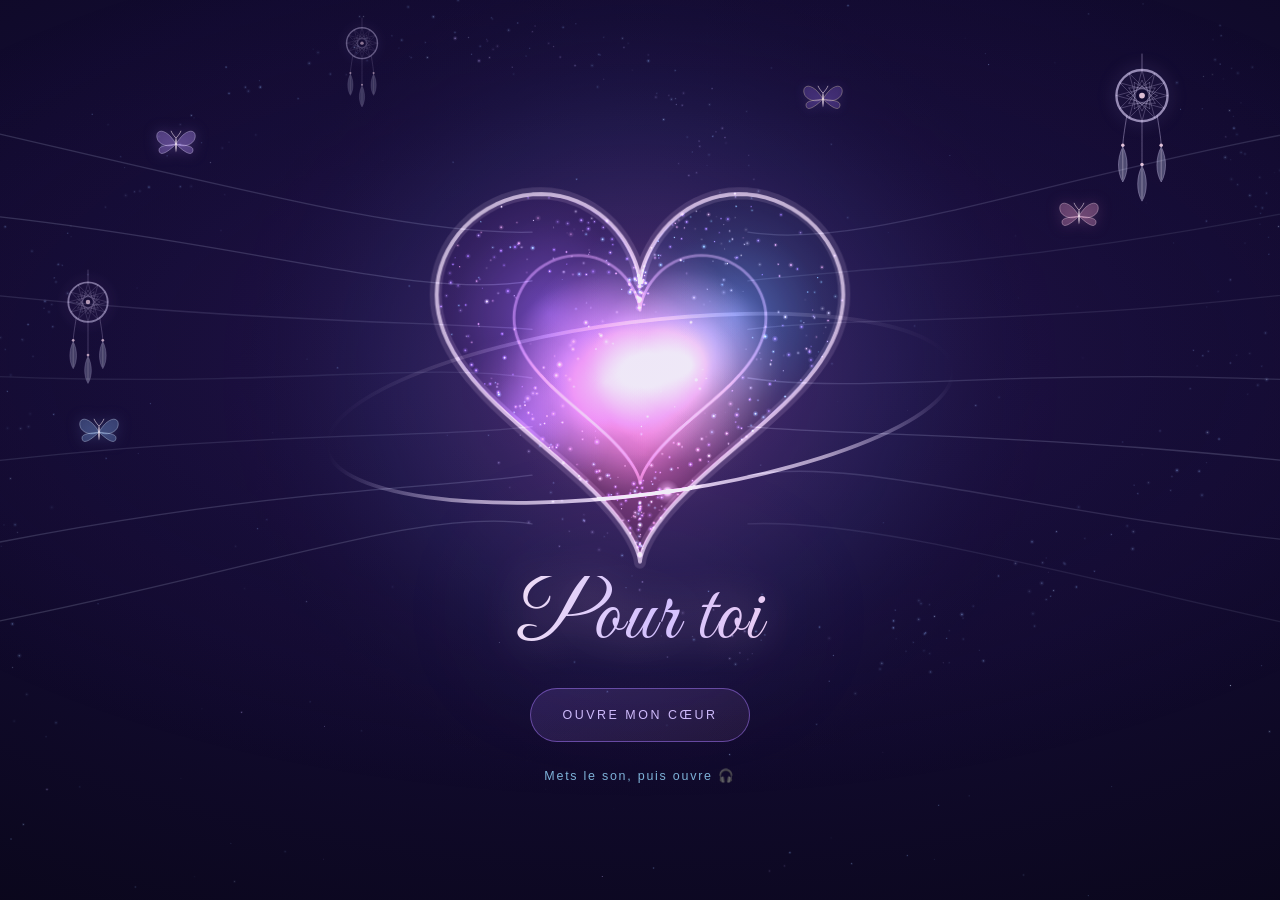
<file: index.html>
<!DOCTYPE html>
<html lang="fr">
<head>
<meta charset="utf-8">
<meta name="viewport" content="width=device-width, initial-scale=1, viewport-fit=cover">
<meta name="theme-color" content="#070513">
<title>Pour toi ✨</title>
<meta name="description" content="Une lettre, des souvenirs et un cadeau à ouvrir.">
<!-- L'aperçu quand le lien est partagé (WhatsApp, messages, réseaux).
     L'adresse doit rester absolue : les robots d'aperçu ne résolvent pas
     toujours les chemins relatifs. À changer si le domaine change. -->
<meta property="og:type" content="website">
<meta property="og:title" content="Pour toi ✨">
<meta property="og:description" content="Une lettre, des souvenirs et un cadeau à ouvrir.">
<meta property="og:image" content="https://love-self-omega.vercel.app/apercu.jpg">
<meta property="og:url" content="https://love-self-omega.vercel.app/">
<meta name="twitter:card" content="summary_large_image">
<link rel="stylesheet" href="main.css">
<link rel="icon" href="data:image/svg+xml,%3Csvg xmlns='http://www.w3.org/2000/svg' viewBox='0 0 10 10'%3E%3Cpath fill='%23e83246' d='M5 9.1C1.3 6.5.4 4.6 1.7 3.1 2.8 1.8 4.3 2 5 3.3 5.7 2 7.2 1.8 8.3 3.1 9.6 4.6 8.7 6.5 5 9.1Z'/%3E%3C/svg%3E">
<link rel="stylesheet" href="intro.css">
<link rel="stylesheet" href="letter.css">
<link rel="stylesheet" href="birthday.css">
<link rel="stylesheet" href="gallery.css">
</head>
<body>

<canvas id="sky" aria-hidden="true"></canvas>
<div id="veil" aria-hidden="true"></div>

<section id="intro">
  <div id="decor" aria-hidden="true">
    <span class="fly f1">
      <svg class="bfly" viewBox="0 0 44 36">
        <g class="wing l">
          <path d="M22 18 C 12 1, 1 3, 3 12 C 4.6 19, 15 22, 22 18 Z"/>
          <path d="M22 18 C 14 26, 6 31, 5 24.5 C 4.2 19, 15 19.4, 22 18 Z"/>
        </g>
        <g class="wing r">
          <path d="M22 18 C 32 1, 43 3, 41 12 C 39.4 19, 29 22, 22 18 Z"/>
          <path d="M22 18 C 30 26, 38 31, 39 24.5 C 39.8 19, 29 19.4, 22 18 Z"/>
        </g>
        <path class="body" d="M22 11 C 23.1 14, 23.1 22.5, 22 26.5 C 20.9 22.5, 20.9 14, 22 11 Z"/>
        <path class="ant" d="M21.5 11.6 C 19 8.6, 17.8 7, 17.2 5.2 M22.5 11.6 C 25 8.6, 26.2 7, 26.8 5.2"/>
      </svg>
    </span>
    <span class="fly f2">
      <svg class="bfly" viewBox="0 0 44 36">
        <g class="wing l">
          <path d="M22 18 C 12 1, 1 3, 3 12 C 4.6 19, 15 22, 22 18 Z"/>
          <path d="M22 18 C 14 26, 6 31, 5 24.5 C 4.2 19, 15 19.4, 22 18 Z"/>
        </g>
        <g class="wing r">
          <path d="M22 18 C 32 1, 43 3, 41 12 C 39.4 19, 29 22, 22 18 Z"/>
          <path d="M22 18 C 30 26, 38 31, 39 24.5 C 39.8 19, 29 19.4, 22 18 Z"/>
        </g>
        <path class="body" d="M22 11 C 23.1 14, 23.1 22.5, 22 26.5 C 20.9 22.5, 20.9 14, 22 11 Z"/>
        <path class="ant" d="M21.5 11.6 C 19 8.6, 17.8 7, 17.2 5.2 M22.5 11.6 C 25 8.6, 26.2 7, 26.8 5.2"/>
      </svg>
    </span>
    <span class="fly f3">
      <svg class="bfly" viewBox="0 0 44 36">
        <g class="wing l">
          <path d="M22 18 C 12 1, 1 3, 3 12 C 4.6 19, 15 22, 22 18 Z"/>
          <path d="M22 18 C 14 26, 6 31, 5 24.5 C 4.2 19, 15 19.4, 22 18 Z"/>
        </g>
        <g class="wing r">
          <path d="M22 18 C 32 1, 43 3, 41 12 C 39.4 19, 29 22, 22 18 Z"/>
          <path d="M22 18 C 30 26, 38 31, 39 24.5 C 39.8 19, 29 19.4, 22 18 Z"/>
        </g>
        <path class="body" d="M22 11 C 23.1 14, 23.1 22.5, 22 26.5 C 20.9 22.5, 20.9 14, 22 11 Z"/>
        <path class="ant" d="M21.5 11.6 C 19 8.6, 17.8 7, 17.2 5.2 M22.5 11.6 C 25 8.6, 26.2 7, 26.8 5.2"/>
      </svg>
    </span>
    <span class="fly f4">
      <svg class="bfly" viewBox="0 0 44 36">
        <g class="wing l">
          <path d="M22 18 C 12 1, 1 3, 3 12 C 4.6 19, 15 22, 22 18 Z"/>
          <path d="M22 18 C 14 26, 6 31, 5 24.5 C 4.2 19, 15 19.4, 22 18 Z"/>
        </g>
        <g class="wing r">
          <path d="M22 18 C 32 1, 43 3, 41 12 C 39.4 19, 29 22, 22 18 Z"/>
          <path d="M22 18 C 30 26, 38 31, 39 24.5 C 39.8 19, 29 19.4, 22 18 Z"/>
        </g>
        <path class="body" d="M22 11 C 23.1 14, 23.1 22.5, 22 26.5 C 20.9 22.5, 20.9 14, 22 11 Z"/>
        <path class="ant" d="M21.5 11.6 C 19 8.6, 17.8 7, 17.2 5.2 M22.5 11.6 C 25 8.6, 26.2 7, 26.8 5.2"/>
      </svg>
    </span>
    <span class="catch c1">
      <svg viewBox="0 0 60 120">
        <path class="cord" d="M30 0 L30 10"/>
        <circle class="ring" cx="30" cy="26" r="16"/>
        <path class="web" d="M30 10 L38 39.9 M38 12.1 L30 42 M43.9 18 L22 39.9 M46 26 L16.1 34 M43.9 34 L14 26 M38 39.9 L16.1 18 M30 42 L22 12.1 M22 39.9 L30 10 M16.1 34 L38 12.1 M14 26 L43.9 18 M16.1 18 L46 26 M22 12.1 L43.9 34"/>
        <path class="web" d="M30 16.5 L38.2 30.8 M34.8 17.8 L34.8 34.2 M38.2 21.2 L30 35.5 M39.5 26 L25.2 34.2 M38.2 30.8 L21.8 30.8 M34.8 34.2 L20.5 26 M30 35.5 L21.8 21.2 M25.2 34.2 L25.2 17.8 M21.8 30.8 L30 16.5 M20.5 26 L34.8 17.8 M21.8 21.2 L38.2 21.2 M25.2 17.8 L39.5 26"/>
        <circle class="bead" cx="30" cy="26" r="1.8"/>
        <path class="cord" d="M20.5 38.5 C 19 48, 18 54, 18 58"/>
        <path class="cord" d="M30 42 C 30 54, 30 64, 30 70"/>
        <path class="cord" d="M39.5 38.5 C 41 48, 42 54, 42 58"/>
        <circle class="bead" cx="18" cy="57" r="1.1"/>
        <circle class="bead" cx="30" cy="69" r="1.1"/>
        <circle class="bead" cx="42" cy="57" r="1.1"/>
        <g transform="translate(18,58)"><g class="plume" style="--pl:5.2s">
          <path class="feather" d="M0 0 C 3.6 7, 3.6 16, 0 22 C -3.6 16, -3.6 7, 0 0 Z"/>
          <path class="vein" d="M0 1.5 L0 20.5"/>
        </g></g>
        <g transform="translate(30,70)"><g class="plume" style="--pl:6.4s">
          <path class="feather" d="M0 0 C 3.6 7, 3.6 16, 0 22 C -3.6 16, -3.6 7, 0 0 Z"/>
          <path class="vein" d="M0 1.5 L0 20.5"/>
        </g></g>
        <g transform="translate(42,58)"><g class="plume" style="--pl:4.6s">
          <path class="feather" d="M0 0 C 3.6 7, 3.6 16, 0 22 C -3.6 16, -3.6 7, 0 0 Z"/>
          <path class="vein" d="M0 1.5 L0 20.5"/>
        </g></g>
      </svg>
    </span>
    <span class="catch c2">
      <svg viewBox="0 0 60 120">
        <path class="cord" d="M30 0 L30 10"/>
        <circle class="ring" cx="30" cy="26" r="16"/>
        <path class="web" d="M30 10 L38 39.9 M38 12.1 L30 42 M43.9 18 L22 39.9 M46 26 L16.1 34 M43.9 34 L14 26 M38 39.9 L16.1 18 M30 42 L22 12.1 M22 39.9 L30 10 M16.1 34 L38 12.1 M14 26 L43.9 18 M16.1 18 L46 26 M22 12.1 L43.9 34"/>
        <path class="web" d="M30 16.5 L38.2 30.8 M34.8 17.8 L34.8 34.2 M38.2 21.2 L30 35.5 M39.5 26 L25.2 34.2 M38.2 30.8 L21.8 30.8 M34.8 34.2 L20.5 26 M30 35.5 L21.8 21.2 M25.2 34.2 L25.2 17.8 M21.8 30.8 L30 16.5 M20.5 26 L34.8 17.8 M21.8 21.2 L38.2 21.2 M25.2 17.8 L39.5 26"/>
        <circle class="bead" cx="30" cy="26" r="1.8"/>
        <path class="cord" d="M20.5 38.5 C 19 48, 18 54, 18 58"/>
        <path class="cord" d="M30 42 C 30 54, 30 64, 30 70"/>
        <path class="cord" d="M39.5 38.5 C 41 48, 42 54, 42 58"/>
        <circle class="bead" cx="18" cy="57" r="1.1"/>
        <circle class="bead" cx="30" cy="69" r="1.1"/>
        <circle class="bead" cx="42" cy="57" r="1.1"/>
        <g transform="translate(18,58)"><g class="plume" style="--pl:5.2s">
          <path class="feather" d="M0 0 C 3.6 7, 3.6 16, 0 22 C -3.6 16, -3.6 7, 0 0 Z"/>
          <path class="vein" d="M0 1.5 L0 20.5"/>
        </g></g>
        <g transform="translate(30,70)"><g class="plume" style="--pl:6.4s">
          <path class="feather" d="M0 0 C 3.6 7, 3.6 16, 0 22 C -3.6 16, -3.6 7, 0 0 Z"/>
          <path class="vein" d="M0 1.5 L0 20.5"/>
        </g></g>
        <g transform="translate(42,58)"><g class="plume" style="--pl:4.6s">
          <path class="feather" d="M0 0 C 3.6 7, 3.6 16, 0 22 C -3.6 16, -3.6 7, 0 0 Z"/>
          <path class="vein" d="M0 1.5 L0 20.5"/>
        </g></g>
      </svg>
    </span>
    <span class="catch c3">
      <svg viewBox="0 0 60 120">
        <path class="cord" d="M30 0 L30 10"/>
        <circle class="ring" cx="30" cy="26" r="16"/>
        <path class="web" d="M30 10 L38 39.9 M38 12.1 L30 42 M43.9 18 L22 39.9 M46 26 L16.1 34 M43.9 34 L14 26 M38 39.9 L16.1 18 M30 42 L22 12.1 M22 39.9 L30 10 M16.1 34 L38 12.1 M14 26 L43.9 18 M16.1 18 L46 26 M22 12.1 L43.9 34"/>
        <path class="web" d="M30 16.5 L38.2 30.8 M34.8 17.8 L34.8 34.2 M38.2 21.2 L30 35.5 M39.5 26 L25.2 34.2 M38.2 30.8 L21.8 30.8 M34.8 34.2 L20.5 26 M30 35.5 L21.8 21.2 M25.2 34.2 L25.2 17.8 M21.8 30.8 L30 16.5 M20.5 26 L34.8 17.8 M21.8 21.2 L38.2 21.2 M25.2 17.8 L39.5 26"/>
        <circle class="bead" cx="30" cy="26" r="1.8"/>
        <path class="cord" d="M20.5 38.5 C 19 48, 18 54, 18 58"/>
        <path class="cord" d="M30 42 C 30 54, 30 64, 30 70"/>
        <path class="cord" d="M39.5 38.5 C 41 48, 42 54, 42 58"/>
        <circle class="bead" cx="18" cy="57" r="1.1"/>
        <circle class="bead" cx="30" cy="69" r="1.1"/>
        <circle class="bead" cx="42" cy="57" r="1.1"/>
        <g transform="translate(18,58)"><g class="plume" style="--pl:5.2s">
          <path class="feather" d="M0 0 C 3.6 7, 3.6 16, 0 22 C -3.6 16, -3.6 7, 0 0 Z"/>
          <path class="vein" d="M0 1.5 L0 20.5"/>
        </g></g>
        <g transform="translate(30,70)"><g class="plume" style="--pl:6.4s">
          <path class="feather" d="M0 0 C 3.6 7, 3.6 16, 0 22 C -3.6 16, -3.6 7, 0 0 Z"/>
          <path class="vein" d="M0 1.5 L0 20.5"/>
        </g></g>
        <g transform="translate(42,58)"><g class="plume" style="--pl:4.6s">
          <path class="feather" d="M0 0 C 3.6 7, 3.6 16, 0 22 C -3.6 16, -3.6 7, 0 0 Z"/>
          <path class="vein" d="M0 1.5 L0 20.5"/>
        </g></g>
      </svg>
    </span>
  </div>
  <h1 class="intro-title" data-text="Pour toi">Pour toi</h1>
  <button id="openBtn" class="pill pill--lead" type="button">Ouvre mon cœur</button>
  <p id="hint">Mets le son, puis ouvre 🎧</p>
</section>

<section id="letter" aria-label="La lettre">
  <div class="letter-inner">
    <p class="block">Depuis que je t'ai rencontrée, quelque chose a changé en moi… ❤️ Tu occupes une place particulière dans mes pensées et dans mon cœur. 🥰</p>
    <p class="block">Je ne sais pas si les mots pourront vraiment exprimer tout ce que je ressens, mais je veux être sincère avec toi&nbsp;: je t'aime énormément. ❤️‍🔥 Tu es devenue cette personne à laquelle je pense le matin en me réveillant et le soir avant de m'endormir. 🌙✨</p>
    <p class="block">J'aime ton sourire 😊, ta façon d'être, ta présence… et surtout cette sensation de bonheur que je ressens simplement quand je suis avec toi. 💕 Je ne veux pas te faire de grandes promesses, je veux juste te dire ce que mon cœur ressent depuis un moment&nbsp;: je suis tombé amoureux de toi. 🥹❤️</p>
    <p class="block">Je ne sais pas ce que l'avenir nous réserve, mais j'aimerais avoir la chance de construire quelque chose de beau avec toi, petit à petit. 🌹💑</p>
    <p class="block">Alors aujourd'hui, je prends mon courage à deux mains et je te le dis simplement&nbsp;: tu me plais énormément, je t'aime, et j'aimerais être celui qui pourra te rendre heureuse. ❤️🥰</p>
    <div id="finale" class="block">
      <h2>Fumilayo<br>Fifamin Yousra</h2>
      <p class="sig">— Prince</p>
    </div>
  </div>

  <section id="bday" aria-label="Son anniversaire">
    <div class="bday-rule" aria-hidden="true"></div>
    <div class="bday-card">
      <span class="bday-kicker" id="bdayKicker">Une date que je n'oublierai plus</span>
      <h2><span id="bdayLead">Ton anniversaire</span><span class="bday-name" id="bdayName"></span></h2>
      <p class="bday-date" id="bdayDate"></p>

      <div class="bday-count" id="bdayCount" role="timer" aria-live="off">
        <div class="bday-unit"><span class="bday-num" id="bdayDays">--</span><span class="bday-lab" id="bdayDaysLab">jours</span></div>
        <div class="bday-unit"><span class="bday-num" id="bdayHours">--</span><span class="bday-lab">heures</span></div>
        <div class="bday-unit"><span class="bday-num" id="bdayMins">--</span><span class="bday-lab">minutes</span></div>
        <div class="bday-unit"><span class="bday-num" id="bdaySec">--</span><span class="bday-lab">secondes</span></div>
      </div>

      <button class="bday-gift pill pill--lead" id="bdayGift" type="button" hidden>Ouvre ton cadeau ✨</button>

      <div class="bday-stage" id="bdayStage" hidden aria-hidden="true">
        <!-- Le petit bonhomme : chaque trait est tracé par le code, l'un après l'autre. -->
        <svg class="bday-guy" viewBox="0 0 100 100">
          <g class="guy-ink" fill="none" stroke="currentColor" stroke-width="3.2"
             stroke-linecap="round" stroke-linejoin="round">
            <ellipse class="ink" pathLength="100" style="--d:0s;--t:1s" cx="45" cy="38" rx="28" ry="24"/>
            <path class="ink" pathLength="100" style="--d:1.4s;--t:.45s" d="M 38 45 Q 45 51 52 45"/>
            <path class="ink" pathLength="100" style="--d:1.95s;--t:1s"  d="M 33 88 L 35 68 Q 45 61 55 68 L 57 88 Z"/>
            <path class="ink" pathLength="100" style="--d:2.85s;--t:.35s" d="M 41 88 L 41 94"/>
            <path class="ink" pathLength="100" style="--d:2.95s;--t:.35s" d="M 50 88 L 50 94"/>
            <path class="ink" pathLength="100" style="--d:3.2s;--t:.4s"  d="M 36 71 L 27 81"/>
            <path class="ink" pathLength="100" style="--d:3.6s;--t:.5s"  d="M 55 71 L 77 56"/>
          </g>
          <g class="guy-dots" fill="currentColor">
            <circle class="pop" style="--d:1.1s"  cx="36" cy="35" r="3"/>
            <circle class="pop" style="--d:1.22s" cx="54" cy="35" r="3"/>
            <circle class="pop" style="--d:4.1s"  cx="79.5" cy="55" r="2.8"/>
          </g>
          <g class="guy-blush">
            <ellipse cx="27" cy="44" rx="4.6" ry="2.4"/>
            <ellipse cx="63" cy="44" rx="4.6" ry="2.4"/>
          </g>
        </svg>

        <!-- Le cœur qu'il envoie -->
        <span class="bday-biu" id="bdayBiu">
          <svg viewBox="0 0 10 10" aria-hidden="true"><use href="#bdayMini"/></svg><i>biu</i>
        </span>

        <!-- Le grand cœur : 90 petits cœurs semés par le code -->
        <svg class="bday-heart" id="bdayHeart" viewBox="0 0 130 110">
          <defs>
            <path id="bdayMini" d="M5 9.1 C1.3 6.5 0.4 4.6 1.7 3.1 C2.8 1.8 4.3 2 5 3.3 C5.7 2 7.2 1.8 8.3 3.1 C9.6 4.6 8.7 6.5 5 9.1 Z"/>
          </defs>
        </svg>
      </div>

      <p class="bday-msg" id="bdayMsg"></p>
      <p class="bday-love" id="bdayLove">Je t'aime</p>
      <button class="bday-wish pill" id="bdayWish" type="button" hidden>Fais un vœu ✨</button>
      <p class="bday-secret" id="bdaySecret"></p>
      <button class="bday-replay pill pill--quiet" id="bdayReplay" type="button" hidden>Revoir le cadeau ↺</button>
    </div>
  </section>

  <section id="gallery" aria-label="Galerie de souvenirs">
    <div class="gal-head">
      <div class="gal-rule" aria-hidden="true"></div>
      <h2>Nos souvenirs</h2>
      <p>Chaque image est une étoile de plus dans mon ciel.</p>
    </div>

    <div class="gal-modes" role="group" aria-label="Affichage de la galerie">
      <button class="pill" type="button" data-mode="flow" aria-pressed="true">Cercle</button>
      <button class="pill" type="button" data-mode="grid" aria-pressed="false">Mosaïque</button>
    </div>

    <div id="deck" class="deck is-flow" aria-label="Défilé des souvenirs"></div>

    <div class="flow-foot" id="flowFoot">
      <button class="round" id="flowPrev" type="button" aria-label="Souvenir précédent">‹</button>
      <span id="flowCount">1 / 20</span>
      <button class="round" id="flowNext" type="button" aria-label="Souvenir suivant">›</button>
    </div>

    <p class="gal-foot">Fais glisser — touche une image pour l'ouvrir</p>
  </section>
</section>

<div id="showIntro" class="show-intro" role="status">
  <p>Bienvenue dans mes souvenirs</p>
</div>

<div id="topbar">
  <button class="topbtn pill" id="bdayBtn" type="button">Anniversaire</button>
  <button class="topbtn pill" id="galBtn" type="button">Souvenirs</button>
  <button id="muteBtn" class="round" type="button" aria-label="Couper le son">🔊</button>
</div>

<div id="viewer" role="dialog" aria-modal="true" aria-label="Visionneuse de souvenirs">
  <span class="view-progress" id="viewProgress" aria-hidden="true"></span>
  <div class="view-stage">
    <div class="view-media" id="viewMedia"></div>
  </div>
  <button class="round" id="viewClose" type="button" aria-label="Fermer">✕</button>
  <button class="round" id="viewPrev"  type="button" aria-label="Souvenir précédent">‹</button>
  <button class="round" id="viewNext"  type="button" aria-label="Souvenir suivant">›</button>
  <button class="view-skip pill pill--quiet" id="viewSkip" type="button">Passer ▸</button>
  <div class="view-bar">
    <button class="round" id="viewCine" type="button" aria-pressed="false"
            aria-label="Mode cinéma : défilement automatique">▶</button>
    <span id="viewCount"></span>
  </div>
</div>

<script src="main.js"></script>
<script src="letter.js"></script>
<script src="birthday.js"></script>
<script src="gallery.js"></script>
</body>
</html>
</file>
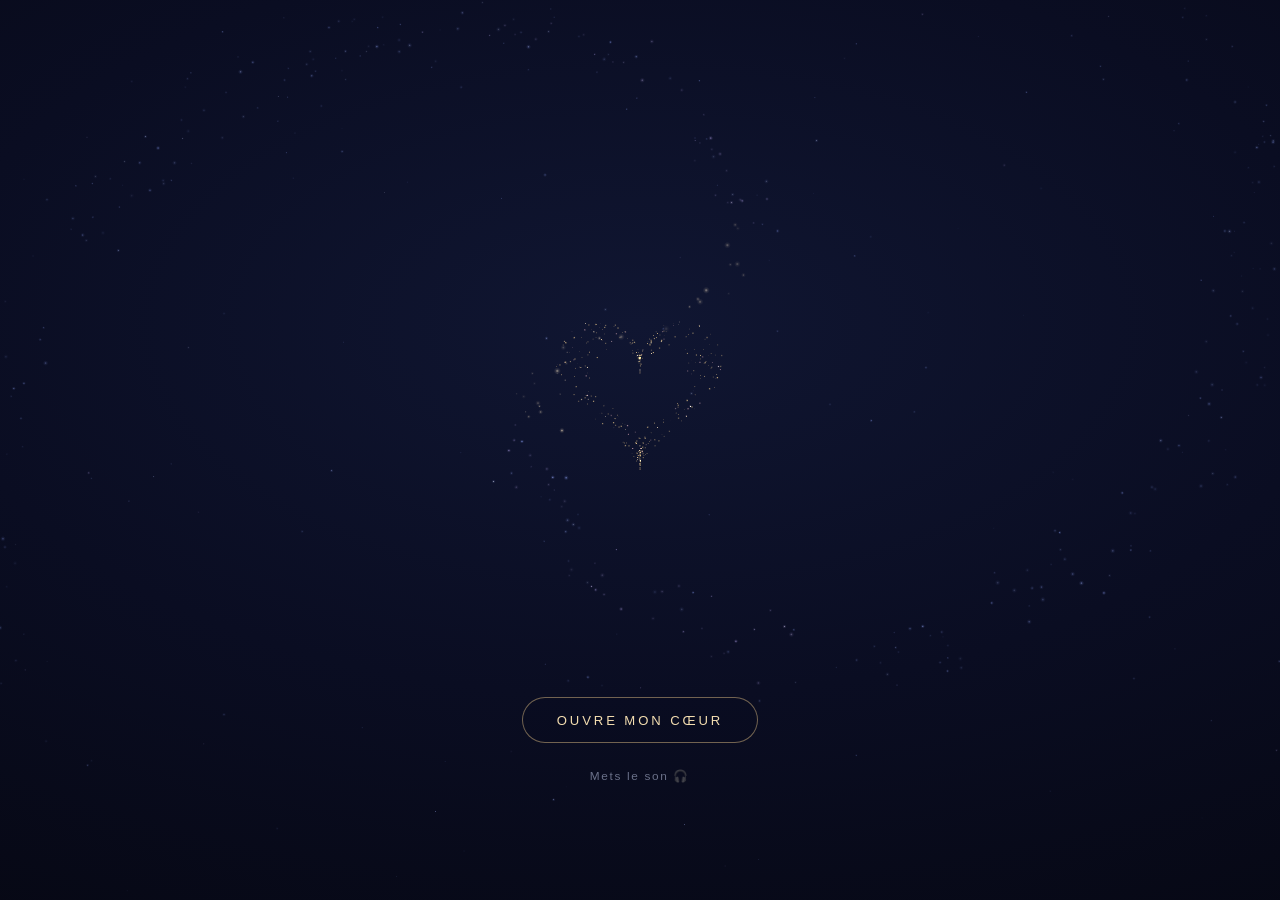
<file: declaration/index.html>
<!DOCTYPE html>
<html lang="fr">
<head>
<meta charset="utf-8">
<meta name="viewport" content="width=device-width, initial-scale=1, viewport-fit=cover">
<meta name="theme-color" content="#05060f">
<title>Pour toi ✨</title>
<style>
  :root{
    --night:      #05060f;
    --indigo:     #101632;
    --star-blue:  #8fa5ff;
    --lavender:   #c3b0ff;
    --gold:       #f2cf8d;
    --gold-soft:  #f3ddb0;
    --rose:       #f0b8c4;
    --ink:        #dfe4f5;
    --ink-dim:    #b9c2e0;
    --display: "Didot", "Bodoni MT", "Cochin", "Times New Roman", Georgia, serif;
    --body:    "Iowan Old Style", "Palatino Linotype", Palatino, Georgia, serif;
    --ui:      ui-sans-serif, -apple-system, "Segoe UI", Helvetica, Arial, sans-serif;
  }

  *{ margin:0; padding:0; box-sizing:border-box; }
  html, body{ height:100%; }
  body{
    background:
      radial-gradient(120% 90% at 50% 36%, var(--indigo) 0%, #0a0d22 46%, var(--night) 100%)
      var(--night);
    color: var(--ink);
    font-family: var(--body);
    overflow: hidden;
    -webkit-font-smoothing: antialiased;
  }

  canvas#sky{
    position: fixed; inset: 0;
    width: 100%; height: 100%;
    display: block;
    z-index: 0;
  }

  /* ---------- Écran d'accueil ---------- */
  #intro{
    position: fixed; inset: 0; z-index: 2;
    display: flex; flex-direction: column;
    align-items: center; justify-content: flex-end;
    padding-bottom: max(13vh, 84px);
    gap: 26px;
    transition: opacity 1.1s ease, visibility 0s linear 1.1s;
  }
  body.started #intro{ opacity: 0; visibility: hidden; pointer-events: none; }

  #openBtn{
    font-family: var(--ui);
    font-size: 0.82rem;
    letter-spacing: 0.22em;
    text-transform: uppercase;
    color: var(--gold-soft);
    background: rgba(10,13,34,0.35);
    border: 1px solid rgba(242,207,141,0.45);
    border-radius: 999px;
    padding: 15px 34px 14px;
    cursor: pointer;
    animation: halo 3.4s ease-in-out infinite;
    transition: transform 0.35s ease, box-shadow 0.35s ease, background 0.35s ease;
  }
  #openBtn:hover, #openBtn:focus-visible{
    transform: scale(1.045);
    background: rgba(20,24,52,0.55);
    box-shadow: 0 0 34px rgba(242,207,141,0.30), 0 0 90px rgba(242,207,141,0.12);
  }
  #openBtn:focus-visible{ outline: 1px solid var(--gold); outline-offset: 4px; }
  @keyframes halo{
    0%,100%{ box-shadow: 0 0 16px rgba(242,207,141,0.14), 0 0 50px rgba(242,207,141,0.05); }
    50%    { box-shadow: 0 0 26px rgba(242,207,141,0.28), 0 0 74px rgba(242,207,141,0.10); }
  }

  #hint{
    font-family: var(--ui);
    font-size: 0.74rem;
    letter-spacing: 0.14em;
    color: rgba(185,194,224,0.55);
  }

  /* ---------- Voile de lisibilité pendant la lecture ---------- */
  #veil{
    position: fixed; inset: 0; z-index: 1;
    background: radial-gradient(120% 95% at 50% 45%,
                rgba(5,6,15,0.66) 0%, rgba(5,6,15,0.28) 58%, rgba(5,6,15,0) 100%);
    opacity: 0; pointer-events: none;
    transition: opacity 2.4s ease;
  }
  body.reading #veil{ opacity: 1; }

  /* ---------- Le message ---------- */
  #letter{
    position: fixed; inset: 0; z-index: 3;
    overflow-y: auto;
    -webkit-overflow-scrolling: touch;
    visibility: hidden; pointer-events: none;
  }
  body.reading #letter{ visibility: visible; pointer-events: auto; }

  .letter-inner{
    max-width: 620px;
    margin: 0 auto;
    padding: 14vh 8vw 22vh;
    text-align: center;
  }
  .block{
    font-size: clamp(1.02rem, 2.4vw + 0.62rem, 1.22rem);
    line-height: 1.85;
    color: var(--ink);
    text-shadow: 0 1px 14px rgba(5,6,15,0.85);
    margin-bottom: 2.3em;
    opacity: 0;
    transform: translateY(20px);
    transition: opacity 1.9s ease, transform 1.9s ease;
  }
  .block.show{ opacity: 1; transform: translateY(0); }

  /* ---------- Signature finale ---------- */
  #finale{ margin-top: 3.2em; margin-bottom: 0; }
  #finale h1{
    font-family: var(--display);
    font-weight: 400;
    font-size: clamp(2.1rem, 8.2vw, 4.4rem);
    letter-spacing: 0.055em;
    line-height: 1.22;
    color: var(--gold-soft);
    text-shadow: 0 0 26px rgba(242,207,141,0.38),
                 0 0 70px rgba(242,207,141,0.16);
  }
  #finale .sig{
    margin-top: 1.35em;
    font-family: var(--body);
    font-style: italic;
    font-size: clamp(1.05rem, 3vw, 1.3rem);
    color: var(--ink-dim);
    opacity: 0;
    transition: opacity 2.2s ease 1.3s;
  }
  #finale.show .sig{ opacity: 1; }

  /* ---------- Bouton son ---------- */
  #muteBtn{
    position: fixed; top: max(14px, env(safe-area-inset-top)); right: 16px; z-index: 4;
    width: 42px; height: 42px;
    border-radius: 50%;
    border: 1px solid rgba(242,207,141,0.28);
    background: rgba(10,13,34,0.45);
    color: var(--ink);
    font-size: 1.05rem;
    cursor: pointer;
    opacity: 0; visibility: hidden;
    transition: opacity 1s ease;
  }
  body.started #muteBtn{ opacity: 0.85; visibility: visible; }
  #muteBtn:focus-visible{ outline: 1px solid var(--gold); outline-offset: 3px; }

  @media (prefers-reduced-motion: reduce){
    #openBtn{ animation: none; }
    .block{ transform: none; transition: opacity 1.6s ease; }
  }
</style>
</head>
<body>

<canvas id="sky" aria-hidden="true"></canvas>
<div id="veil" aria-hidden="true"></div>

<section id="intro">
  <button id="openBtn" type="button">Ouvre mon cœur</button>
  <p id="hint">Mets le son 🎧</p>
</section>

<section id="letter" aria-live="polite">
  <div class="letter-inner">
    <p class="block">Depuis que je t'ai rencontrée, quelque chose a changé en moi… ❤️ Tu occupes une place particulière dans mes pensées et dans mon cœur. 🥰</p>
    <p class="block">Je ne sais pas si les mots pourront vraiment exprimer tout ce que je ressens, mais je veux être sincère avec toi&nbsp;: je t'aime énormément. ❤️‍🔥 Tu es devenue cette personne à laquelle je pense le matin en me réveillant et le soir avant de m'endormir. 🌙✨</p>
    <p class="block">J'aime ton sourire 😊, ta façon d'être, ta présence… et surtout cette sensation de bonheur que je ressens simplement quand je suis avec toi. 💕 Je ne veux pas te faire de grandes promesses, je veux juste te dire ce que mon cœur ressent depuis un moment&nbsp;: je suis tombé amoureux de toi. 🥹❤️</p>
    <p class="block">Je ne sais pas ce que l'avenir nous réserve, mais j'aimerais avoir la chance de construire quelque chose de beau avec toi, petit à petit. 🌹💑</p>
    <p class="block">Alors aujourd'hui, je prends mon courage à deux mains et je te le dis simplement&nbsp;: tu me plais énormément, je t'aime, et j'aimerais être celui qui pourra te rendre heureuse. ❤️🥰</p>
    <div id="finale" class="block">
      <h1>Fumilayo<br>Fifamin Yousra</h1>
      <p class="sig">— Prince</p>
    </div>
  </div>
</section>

<button id="muteBtn" type="button" aria-label="Couper le son">🔊</button>

<script>
'use strict';
/* =========================================================================
   Pour toi — nuit étoilée & cœur de particules
   Un seul fichier, aucune dépendance. Canvas 2D avec projection 3D maison.
   ========================================================================= */

const REDUCED = window.matchMedia('(prefers-reduced-motion: reduce)').matches;
const AUTO    = location.hash.indexOf('auto') !== -1;  // mode capture d'écran
if (location.hash.indexOf('debug') !== -1){            // captures : transitions coupées
  const st = document.createElement('style');
  st.textContent = '*{transition:none !important; animation:none !important;}';
  document.head.appendChild(st);
}

const canvas = document.getElementById('sky');
let ctx = canvas.getContext('2d');

let W = 0, H = 0, DPR = 1;
const MOBILE = window.innerWidth < 768;

/* Budgets de particules (réduits sur mobile) */
const N_GALAXY = MOBILE ? 230 : 380;
const N_STARS  = MOBILE ?  80 : 120;
const N_HEART  = MOBILE ? 270 : 360;
const N_RAIN   = MOBILE ?  60 :  90;

/* ---------- Sprites lumineux pré-rendus (rapides à dessiner) ---------- */
function makeGlow(r, g, b){
  const s = 64, c = document.createElement('canvas');
  c.width = c.height = s;
  const g2 = c.getContext('2d');
  const grad = g2.createRadialGradient(s/2, s/2, 0, s/2, s/2, s/2);
  grad.addColorStop(0.00, 'rgba(255,255,255,0.95)');
  grad.addColorStop(0.18, `rgba(${r},${g},${b},0.85)`);
  grad.addColorStop(0.45, `rgba(${r},${g},${b},0.28)`);
  grad.addColorStop(1.00, `rgba(${r},${g},${b},0)`);
  g2.fillStyle = grad;
  g2.fillRect(0, 0, s, s);
  return c;
}
const SPRITES = {
  blue:  makeGlow(143, 165, 255),
  lav:   makeGlow(195, 176, 255),
  warm:  makeGlow(255, 231, 194),
  gold:  makeGlow(242, 207, 141),
  rose:  makeGlow(240, 184, 196),
};

const rand  = (a, b) => a + Math.random() * (b - a);
const gauss = () => (Math.random() + Math.random() + Math.random() - 1.5) / 1.5;
const easeOutCubic = t => 1 - Math.pow(1 - t, 3);
const clamp01 = t => Math.max(0, Math.min(1, t));
const lerp = (a, b, t) => a + (b - a) * t;

/* ---------- Galaxie spirale (2 bras, cœur chaud, bords bleus) ---------- */
const galaxy = [];
for (let i = 0; i < N_GALAXY; i++){
  const arm = i % 2;
  const r = Math.pow(Math.random(), 0.62);               // densité vers le centre
  const theta = arm * Math.PI + r * 3.6 + gauss() * 0.38;
  const sprite = r < 0.22 ? SPRITES.warm
               : r < 0.55 ? (Math.random() < 0.5 ? SPRITES.lav : SPRITES.blue)
               : SPRITES.blue;
  galaxy.push({
    x: Math.cos(theta) * r,
    y: gauss() * 0.05 * (1.15 - r),                      // disque fin
    z: Math.sin(theta) * r,
    sprite,
    size: rand(2.2, r < 0.2 ? 8 : 5.5),
    alpha: rand(0.25, 0.8) * (1.1 - r * 0.5),
    tw: rand(0.4, 1.4), ph: rand(0, Math.PI * 2),
  });
}
const TILT = 1.08;                    // inclinaison du disque (~62°)
const cosT = Math.cos(TILT), sinT = Math.sin(TILT);

/* ---------- Étoiles ambiantes (espace écran, scintillement) ---------- */
let stars = [];
function makeStars(){
  stars = [];
  for (let i = 0; i < N_STARS; i++){
    stars.push({
      x: Math.random(), y: Math.random(),
      size: rand(1.6, 4.2),
      alpha: rand(0.15, 0.6),
      tw: rand(0.5, 2.2), ph: rand(0, Math.PI * 2),
      sprite: Math.random() < 0.85 ? SPRITES.blue : SPRITES.lav,
    });
  }
}

/* ---------- Le cœur : équation paramétrique + volume en z ---------- */
function heartPoint(t){
  const x = 16 * Math.pow(Math.sin(t), 3);
  const y = 13 * Math.cos(t) - 5 * Math.cos(2*t) - 2 * Math.cos(3*t) - Math.cos(4*t);
  return { x: x / 17, y: -y / 17 - 0.15 };               // normalisé, y écran vers le bas
}
const heart = [];
for (let i = 0; i < N_HEART; i++){
  const t = Math.random() * Math.PI * 2;
  const shell = 0.55 + 0.45 * Math.pow(Math.random(), 0.6); // surtout la coque, un peu de remplissage
  const p = heartPoint(t);
  const tx = p.x * shell;
  const ty = p.y * shell;
  const tz = gauss() * 0.16 * (1.05 - 0.5 * shell);         // épaisseur → volume 3D
  const sprite = Math.random() < 0.82 ? SPRITES.gold
               : Math.random() < 0.6  ? SPRITES.rose : SPRITES.warm;
  heart.push({
    tx, ty, tz,                 // cible (cœur formé)
    x: tx, y: ty, z: tz,        // position courante (espace unitaire)
    sx: 0, sy: 0,               // départ de l'assemblage
    vx: 0, vy: 0, vz: 0,        // vitesse pendant l'explosion
    px: 0, py: 0, hasPrev: false, // écran précédent → traînées de comète
    delay: Math.random() * 0.55,
    sprite,
    size: rand(2.6, MOBILE ? 6.5 : 7.5),
    tw: rand(1.8, 3.6), ph: rand(0, Math.PI * 2),
  });
}

/* ---------- Pluie dorée du final ---------- */
let rain = [], rainOn = false;
function makeRain(){
  rain = [];
  for (let i = 0; i < N_RAIN; i++){
    rain.push({
      x: Math.random(), y: Math.random(),
      vy: rand(9, 24) / 1000, vx: rand(-4, 4) / 1000,     // fractions d'écran / s
      size: rand(1.8, 4.6),
      alpha: rand(0.2, 0.7),
      tw: rand(0.6, 1.8), ph: rand(0, Math.PI * 2),
    });
  }
}

/* ---------- Redimensionnement / netteté (devicePixelRatio) ---------- */
function resize(){
  DPR = Math.min(window.devicePixelRatio || 1, 2);
  W = window.innerWidth; H = window.innerHeight;
  canvas.width  = Math.round(W * DPR);
  canvas.height = Math.round(H * DPR);
  ctx.setTransform(DPR, 0, 0, DPR, 0, 0);
  makeStars();
}
window.addEventListener('resize', resize);
resize();
makeRain();

/* ---------- Projection 3D maison ---------- */
const FOCAL = 3;
function project(x, y, z, cx, cy, scale){
  const s = FOCAL / (FOCAL + z);
  return { x: cx + x * s * scale, y: cy + y * s * scale, s };
}

/* ---------- Machine à états ---------- */
const EXPLODE_DUR  = 0.9;
const ASSEMBLE_DUR = 2.6;
let state = 'intro';                 // intro → explode → assemble → formed
let tState = 0;                      // horodatage d'entrée dans l'état
let rotT = 0;                        // le cœur oscille doucement (jamais vu par la tranche)
let dimTarget = 1, dim = 1;          // le cœur s'estompe pendant la lecture

function heartScaleBase(){ return Math.min(W * 0.40, H * 0.30, 240); }
function heartCenter(){ return { x: W * 0.5, y: H * 0.44 }; }

/* ---------- Boucle de rendu (horloge = timestamp rAF) ---------- */
let last = -1, tStateInit = false;
function frame(ts){
  const now = ts / 1000;
  if (last < 0) last = now;
  const dt = Math.min(0.05, Math.max(0.001, now - last));
  last = now;
  if (tStateInit){ tState = now; tStateInit = false; }

  ctx.clearRect(0, 0, W, H);
  ctx.globalCompositeOperation = 'lighter';

  /* --- Galaxie : rotation lente autour de Y, puis inclinaison, puis projection --- */
  const gRot = REDUCED ? 0.4 : now * 0.045;
  const cg = Math.cos(gRot), sg = Math.sin(gRot);
  const gcx = W * 0.5, gcy = H * 0.36, GS = Math.max(W, H) * 0.56;
  for (let i = 0; i < galaxy.length; i++){
    const p = galaxy[i];
    const x1 = p.x * cg - p.z * sg;
    const z1 = p.x * sg + p.z * cg;
    const y2 = p.y * cosT - z1 * sinT;
    const z2 = p.y * sinT + z1 * cosT;
    const pr = project(x1, y2, z2 * 0.8, gcx, gcy, GS);
    const tw = REDUCED ? 1 : 0.7 + 0.3 * Math.sin(now * p.tw + p.ph);
    ctx.globalAlpha = p.alpha * tw * pr.s * 0.85;
    const d = p.size * pr.s;
    ctx.drawImage(p.sprite, pr.x - d/2, pr.y - d/2, d, d);
  }

  /* --- Étoiles ambiantes --- */
  for (let i = 0; i < stars.length; i++){
    const st = stars[i];
    const tw = REDUCED ? 1 : 0.6 + 0.4 * Math.sin(now * st.tw + st.ph);
    ctx.globalAlpha = st.alpha * tw;
    ctx.drawImage(st.sprite, st.x * W - st.size/2, st.y * H - st.size/2, st.size, st.size);
  }

  /* --- Cœur de particules --- */
  dim += (dimTarget - dim) * Math.min(1, dt * 1.2);
  const hc = heartCenter();
  const base = heartScaleBase();
  const el = now - tState;

  let S, alphaMul = dim;
  if (state === 'intro'){
    S = base * 0.36 * (1 + 0.055 * Math.sin(now * 2.1));
    alphaMul = 1;
  } else {
    const grow = clamp01((now - tState + (state !== 'explode' ? EXPLODE_DUR : 0)) / 3.2);
    S = base * lerp(0.34, 1, easeOutCubic(state === 'formed' ? 1 : grow));
    if (state === 'formed') S = base * (1 + 0.02 * Math.sin(now * 1.4));
  }

  if (state === 'explode'){
    for (const p of heart){
      p.x += p.vx * dt; p.y += p.vy * dt; p.z += p.vz * dt;
      p.vx *= Math.pow(0.14, dt); p.vy *= Math.pow(0.14, dt); p.vz *= Math.pow(0.14, dt);
    }
    if (el >= EXPLODE_DUR){
      for (const p of heart){ p.sx = p.x; p.sy = p.y; p.vz = p.z; } // vz réutilisé = z de départ
      state = 'assemble'; tState = now;
    }
  } else if (state === 'assemble'){
    for (const p of heart){
      const k = easeOutCubic(clamp01((el - p.delay) / ASSEMBLE_DUR));
      p.x = lerp(p.sx, p.tx, k);
      p.y = lerp(p.sy, p.ty, k);
      p.z = lerp(p.vz, p.tz, k);
    }
    rotT += dt * clamp01(el / ASSEMBLE_DUR);
    if (el >= ASSEMBLE_DUR + 0.6){ state = 'formed'; tState = now; }
  } else if (state === 'formed'){
    rotT += dt;
    if (!revealsBuilt) buildReveals(now);
  }

  const rotY = 0.52 * Math.sin(rotT * (REDUCED ? 0.06 : 0.55));
  const cr = Math.cos(rotY), sr = Math.sin(rotY);
  const trails = state === 'assemble' && !REDUCED;
  if (trails){ ctx.lineCap = 'round'; }
  for (const p of heart){
    const xr = p.x * cr - p.z * sr;
    const zr = p.x * sr + p.z * cr;
    const pr = project(xr, p.y, zr * 0.7, hc.x, hc.y, S);
    const tw = 0.7 + 0.3 * Math.sin(now * p.tw + p.ph);
    ctx.globalAlpha = alphaMul * tw * Math.min(1, pr.s);
    const d = p.size * pr.s * (S / base);
    if (trails && p.hasPrev){
      const dx = pr.x - p.px, dy = pr.y - p.py;
      if (dx*dx + dy*dy > 4){
        ctx.globalAlpha = alphaMul * 0.28;
        ctx.strokeStyle = 'rgba(242,207,141,0.6)';
        ctx.lineWidth = Math.max(0.6, d * 0.22);
        ctx.beginPath(); ctx.moveTo(p.px, p.py); ctx.lineTo(pr.x, pr.y); ctx.stroke();
        ctx.globalAlpha = alphaMul * tw;
      }
    }
    ctx.drawImage(p.sprite, pr.x - d/2, pr.y - d/2, Math.max(1, d), Math.max(1, d));
    p.px = pr.x; p.py = pr.y; p.hasPrev = true;
  }

  /* --- Pluie dorée très lente (final) --- */
  if (rainOn){
    for (const p of rain){
      p.y += p.vy * dt; p.x += p.vx * dt;
      if (p.y > 1.05){ p.y = -0.05; p.x = Math.random(); }
      const tw = 0.55 + 0.45 * Math.sin(now * p.tw + p.ph);
      ctx.globalAlpha = p.alpha * tw;
      ctx.drawImage(SPRITES.gold, p.x * W - p.size/2, p.y * H - p.size/2, p.size, p.size);
    }
  }

  ctx.globalAlpha = 1;
  ctx.globalCompositeOperation = 'source-over';

  while (reveals.length && now >= reveals[0].at) reveals.shift().fn();

  if (!FF_ACTIVE) requestAnimationFrame(frame);
}
requestAnimationFrame(frame);

/* =========================================================================
   Déroulé : clic → explosion → assemblage → lecture → signature
   ========================================================================= */
let started = false;

function startExperience(skipAudio){
  if (started) return;
  started = true;
  document.body.classList.add('started');

  if (!skipAudio){
    try { startMusic(); } catch (e) { /* l'expérience continue sans musique */ }
  }

  if (REDUCED){
    // Version apaisée : pas d'explosion, le cœur apparaît formé, tout en fondus.
    for (const p of heart){ p.x = p.tx; p.y = p.ty; p.z = p.tz; }
    state = 'formed'; tStateInit = true;
    return;
  }

  for (const p of heart){
    // direction aléatoire sur la sphère + vitesse franche : dispersion plein écran
    const a = Math.random() * Math.PI * 2;
    const b = Math.acos(rand(-1, 1));
    const v = rand(2.4, 6.0);
    p.vx = Math.sin(b) * Math.cos(a) * v;
    p.vy = Math.sin(b) * Math.sin(a) * v * 0.8;
    p.vz = Math.cos(b) * v * 0.7;
    p.hasPrev = false;
  }
  state = 'explode';
  tStateInit = true;
}

/* Révélation du texte, bloc par bloc, sur l'horloge d'animation (rythme lent) */
let reveals = [], revealsBuilt = false;
function buildReveals(now){
  revealsBuilt = true;

  const HOLD = REDUCED ? 2.0 : 1.7;          // on laisse le cœur respirer seul
  const STAGGER = 5.8;                        // secondes entre paragraphes
  const blocks = document.querySelectorAll('#letter .block:not(#finale)');
  const finale = document.getElementById('finale');
  const t0 = now + HOLD;

  reveals.push({ at: t0, fn(){
    document.body.classList.add('reading');
    dimTarget = 0.38;
  }});
  blocks.forEach((b, i) => {
    reveals.push({ at: t0 + i * STAGGER, fn(){ b.classList.add('show'); } });
  });
  reveals.push({ at: t0 + blocks.length * STAGGER + 3.6, fn(){
    finale.classList.add('show');
    if (!REDUCED){
      rainOn = true;
      if (performance.now() - lastUserScroll > 5000){
        finale.scrollIntoView({ behavior: 'smooth', block: 'center' });
      }
    }
  }});
}

let lastUserScroll = -1e9;
document.getElementById('letter').addEventListener('wheel', () => { lastUserScroll = performance.now(); }, { passive: true });
document.getElementById('letter').addEventListener('touchmove', () => { lastUserScroll = performance.now(); }, { passive: true });

document.getElementById('openBtn').addEventListener('click', () => startExperience(false));

/* Mode capture : #auto démarre sans clic ; #ff=N avance l'animation de N secondes */
let FF_ACTIVE = false;
const FF = Number((location.hash.match(/ff=(\d+)/) || [])[1] || 0);
if (FF > 0){
  startExperience(true);
  FF_ACTIVE = true;
  const realCtx = ctx;
  const tiny = document.createElement('canvas');
  tiny.width = tiny.height = 2;
  ctx = tiny.getContext('2d');
  for (let t = 0.05; t < FF; t += 1/30) frame(t * 1000);
  ctx = realCtx;
  FF_ACTIVE = false;
} else if (AUTO){
  setTimeout(() => startExperience(true), 300);
}

/* =========================================================================
   MUSIQUE — générée en Web Audio API (aucun fichier)
   -------------------------------------------------------------------------
   💿 POUR METTRE TA PROPRE MUSIQUE (MP3) À LA PLACE :
   1. Mets ton fichier (ex. "musique.mp3") à côté de index.html.
   2. Remplace tout le bloc audio ci-dessous par :
        let audio;
        function startMusic(){
          audio = new Audio('musique.mp3');
          audio.loop = true; audio.volume = 0;
          audio.play();
          const fade = setInterval(() => {
            audio.volume = Math.min(0.7, audio.volume + 0.02);
            if (audio.volume >= 0.7) clearInterval(fade);
          }, 90);
        }
        function setMuted(m){ if (audio) audio.muted = m; }
   ========================================================================= */
let AC = null, master = null, bus = null, muted = false;
const VOLUME = 0.20;
const midi = m => 440 * Math.pow(2, (m - 69) / 12);

/* I – V – vi – IV en do majeur, registre grave et chaud */
const CHORDS = [
  [48, 55, 60, 64],   // C
  [43, 55, 59, 62],   // G
  [45, 57, 60, 64],   // Am
  [41, 53, 57, 60],   // F
];
const CHORD_DUR = 7;
/* Pentatonique consonante avec les 4 accords, pour les notes "piano" */
const SPARKLE = [72, 74, 76, 79, 81, 84, 88];

function startMusic(){
  AC = new (window.AudioContext || window.webkitAudioContext)();
  if (AC.state === 'suspended') AC.resume();

  master = AC.createGain();
  master.gain.setValueAtTime(0.0001, AC.currentTime);
  master.gain.linearRampToValueAtTime(VOLUME, AC.currentTime + 3);   // fondu 3 s
  master.connect(AC.destination);

  /* Réverbération simple : delay en feedback, filtré pour s'adoucir */
  const delay = AC.createDelay(2); delay.delayTime.value = 0.46;
  const fb = AC.createGain(); fb.gain.value = 0.42;
  const damp = AC.createBiquadFilter(); damp.type = 'lowpass'; damp.frequency.value = 1500;
  delay.connect(damp); damp.connect(fb); fb.connect(delay);
  const wet = AC.createGain(); wet.gain.value = 0.33;
  delay.connect(wet); wet.connect(master);

  bus = AC.createGain();
  bus.connect(master);
  bus.connect(delay);

  /* Nappe : planification en continu, un peu en avance */
  let next = AC.currentTime + 0.15, ci = 0;
  playChord(ci % CHORDS.length, next); ci++; next += CHORD_DUR;
  setInterval(() => {
    while (next < AC.currentTime + 3){
      playChord(ci % CHORDS.length, next);
      ci++; next += CHORD_DUR;
    }
  }, 600);

  scheduleSparkle(2.8);
}

function playChord(idx, when){
  for (const m of CHORDS[idx]){
    for (const [type, det, cutoff, peak] of [['sine', 0, 1200, 0.075], ['triangle', 5, 720, 0.042]]){
      const o = AC.createOscillator();
      o.type = type; o.frequency.value = midi(m);
      o.detune.value = det + rand(-2, 2);
      const lp = AC.createBiquadFilter(); lp.type = 'lowpass'; lp.frequency.value = cutoff; lp.Q.value = 0.3;
      const g = AC.createGain();
      g.gain.setValueAtTime(0.0001, when);
      g.gain.linearRampToValueAtTime(peak, when + 2.6);        // attaque très douce
      g.gain.setValueAtTime(peak, when + CHORD_DUR - 2.0);
      g.gain.linearRampToValueAtTime(0.0001, when + CHORD_DUR + 0.7);
      o.connect(lp); lp.connect(g); g.connect(bus);
      o.start(when); o.stop(when + CHORD_DUR + 0.9);
    }
  }
}

function scheduleSparkle(delaySec){
  setTimeout(() => {
    if (AC){
      const m = SPARKLE[Math.floor(Math.random() * SPARKLE.length)];
      const t = AC.currentTime + 0.02;
      const o = AC.createOscillator(); o.type = 'triangle'; o.frequency.value = midi(m);
      const g = AC.createGain();
      g.gain.setValueAtTime(0.0001, t);
      g.gain.linearRampToValueAtTime(0.10, t + 0.012);          // attaque piano
      g.gain.exponentialRampToValueAtTime(0.0001, t + 2.8);     // longue résonance
      const lp = AC.createBiquadFilter(); lp.type = 'lowpass'; lp.frequency.value = 3200;
      o.connect(lp); lp.connect(g); g.connect(bus);
      o.start(t); o.stop(t + 3);
    }
    scheduleSparkle(rand(2.4, 6.0));
  }, delaySec * 1000);
}

function setMuted(m){
  muted = m;
  if (!master) return;
  const t = AC.currentTime;
  master.gain.cancelScheduledValues(t);
  master.gain.setValueAtTime(master.gain.value, t);
  master.gain.linearRampToValueAtTime(m ? 0.0001 : VOLUME, t + 0.5);
}

const muteBtn = document.getElementById('muteBtn');
muteBtn.addEventListener('click', () => {
  setMuted(!muted);
  muteBtn.textContent = muted ? '🔇' : '🔊';
  muteBtn.setAttribute('aria-label', muted ? 'Remettre le son' : 'Couper le son');
});
</script>
</body>
</html>
</file>
<file: main.css>
/* =========================================================================
   Pour toi — la base : couleurs, typographies, et les pièces communes
   (boutons, cartes) que toutes les sections réutilisent. Puis l'accueil,
   la lettre et la barre du haut.
   ========================================================================= */

:root{
  --night:      #070513;   /* la nuit, teintée de violet */
  --indigo:     #170e3c;   /* le halo profond du fond */
  --star-blue:  #8fb8ff;
  --lavender:   #c3b0ff;
  --violet:     #a97cff;   /* l'accent : violet */
  --violet-soft:#d3c0ff;   /* sa version claire, pour les titres */
  --sky:        #8ad4ff;   /* le léger bleu qui l'accompagne */
  --rose:       #f0a8d8;   /* rose violacé, pour les cœurs */
  --ink:        #e4e0fb;
  --ink-dim:    #b7afe0;
  --display: "Didot", "Bodoni MT", "Cochin", "Times New Roman", Georgia, serif;
  --body:    "Iowan Old Style", "Palatino Linotype", Palatino, Georgia, serif;
  --ui:      ui-sans-serif, -apple-system, "Segoe UI", Helvetica, Arial, sans-serif;
  --r-card:  20px;    /* les grandes cartes : anniversaire, lettre */
  --r-media: 16px;    /* les photos et vidéos */
  --r-tile:  14px;    /* les petites tuiles : compte à rebours, vignettes */
}

*{ margin:0; padding:0; box-sizing:border-box; }

/* =========================================================================
   Les pièces communes — un seul dessin pour tous les boutons de la page
   -------------------------------------------------------------------------
   .pill            une action ordinaire   (barre du haut, vœu, modes)
   .pill--lead      l'action d'un écran    (ouvre mon cœur, ouvre ton cadeau)
   .pill--quiet     une action discrète    (passer, revoir)
   .round           un bouton rond         (son, flèches, lecture)
   ========================================================================= */
.pill{
  display: inline-flex; align-items: center; justify-content: center;
  height: 44px; padding: 0 20px;
  border-radius: 999px;
  border: 1px solid rgba(169,124,255,0.32);
  background: rgba(16,10,40,0.5);
  color: var(--violet-soft);
  font-family: var(--ui);
  font-size: 0.68rem; letter-spacing: 0.18em; text-transform: uppercase;
  white-space: nowrap;
  cursor: pointer;
  -webkit-tap-highlight-color: transparent;
  transition: transform 0.35s ease, box-shadow 0.35s ease, background 0.35s ease,
              border-color 0.35s ease, color 0.35s ease, opacity 1s ease;
}
.pill:hover{
  transform: translateY(-1px);
  border-color: rgba(169,124,255,0.55);
  box-shadow: 0 0 26px rgba(169,124,255,0.22);
}
.pill:focus-visible, .round:focus-visible{ outline: 1px solid var(--violet); outline-offset: 3px; }
.pill[hidden]{ display: none; }

.pill--lead{
  height: 54px; padding: 0 32px;
  font-size: 0.78rem; letter-spacing: 0.2em;
  border-color: rgba(169,124,255,0.5);
  background: linear-gradient(140deg, rgba(169,124,255,0.16), rgba(240,168,216,0.08));
  animation: leadHalo 3.4s ease-in-out infinite;       /* il respire : c'est lui qu'on attend */
}
.pill--lead:hover{
  transform: scale(1.04);
  box-shadow: 0 0 40px rgba(169,124,255,0.34), 0 0 90px rgba(169,124,255,0.12);
}
@keyframes leadHalo{
  0%, 100%{ box-shadow: 0 0 18px rgba(169,124,255,0.16), 0 0 50px rgba(169,124,255,0.05); }
  50%     { box-shadow: 0 0 30px rgba(169,124,255,0.32), 0 0 76px rgba(169,124,255,0.12); }
}

.pill--quiet{
  height: 40px; padding: 0 18px;
  font-size: 0.62rem;
  border-color: rgba(169,124,255,0.22);
  background: transparent;
  color: rgba(228,224,251,0.72);
}
.pill--quiet:hover{ color: var(--violet-soft); box-shadow: none; }

.round{
  display: grid; place-items: center;
  width: 44px; height: 44px; padding: 0;
  border-radius: 50%;
  border: 1px solid rgba(169,124,255,0.28);
  background: rgba(16,10,40,0.5);
  color: var(--ink);
  font-size: 1.05rem; line-height: 1;
  cursor: pointer;
  -webkit-tap-highlight-color: transparent;
  transition: transform 0.3s ease, background 0.3s ease, box-shadow 0.3s ease, opacity 1s ease;
}
.round:hover{ transform: scale(1.08); background: rgba(30,20,64,0.7); box-shadow: 0 0 24px rgba(169,124,255,0.2); }

html, body{ height:100%; }
body{
  background:
    radial-gradient(120% 90% at 50% 36%, var(--indigo) 0%, #120b30 46%, var(--night) 100%)
    var(--night);
  color: var(--ink);
  font-family: var(--body);
  overflow: hidden;
  -webkit-font-smoothing: antialiased;
}

canvas#sky{
  position: fixed; inset: 0;
  width: 100%; height: 100%;
  display: block;
  z-index: 0;
}

/* ---------- Écran d'accueil ---------- */
#intro{
  position: fixed; inset: 0; z-index: 2;
  display: flex; flex-direction: column;
  align-items: center; justify-content: flex-end;
  padding-bottom: max(13vh, 84px);
  gap: 26px;
  transition: opacity 1.1s ease, visibility 0s linear 1.1s;
}
body.started #intro{ opacity: 0; visibility: hidden; pointer-events: none; }


#hint{
  font-family: var(--ui);
  font-size: 0.78rem;
  letter-spacing: 0.14em;
  color: rgba(150,216,255,0.82);
}

/* ---------- Voile de lisibilité pendant la lecture ---------- */
#veil{
  position: fixed; inset: 0; z-index: 1;
  background: radial-gradient(120% 95% at 50% 45%,
              rgba(9,6,22,0.66) 0%, rgba(9,6,22,0.28) 58%, rgba(9,6,22,0) 100%);
  opacity: 0; pointer-events: none;
  transition: opacity 2.4s ease;
}
body.reading #veil{ opacity: 1; }

/* ---------- Le message ---------- */
#letter{
  position: fixed; inset: 0; z-index: 3;
  overflow-y: auto;
  overflow-x: hidden;        /* le défilé 3D déborde sur les côtés : pas de glissement latéral */
  -webkit-overflow-scrolling: touch;
  visibility: hidden; pointer-events: none;
}
body.reading #letter{ visibility: visible; pointer-events: auto; }

.letter-inner{
  max-width: 620px;
  margin: 0 auto;
  padding: 14vh 8vw 22vh;
  text-align: center;
}
.block{
  font-size: clamp(1.02rem, 2.4vw + 0.62rem, 1.22rem);
  line-height: 1.85;
  color: var(--ink);
  text-shadow: 0 1px 14px rgba(9,6,22,0.85);
  margin-bottom: 2.3em;
  opacity: 0;
  transform: translateY(20px);
  transition: opacity 1.9s ease, transform 1.9s ease;
}
.block.show{ opacity: 1; transform: translateY(0); }

/* ---------- Signature finale ---------- */
#finale{ margin-top: 3.2em; margin-bottom: 0; }
#finale h2{
  font-family: var(--display);
  font-weight: 400;
  font-size: clamp(2.1rem, 8.2vw, 4.4rem);
  letter-spacing: 0.055em;
  line-height: 1.22;
  color: var(--violet-soft);
  text-shadow: 0 0 26px rgba(169,124,255,0.38),
               0 0 70px rgba(169,124,255,0.16);
}
#finale .sig{
  margin-top: 1.35em;
  font-family: var(--body);
  font-style: italic;
  font-size: clamp(1.05rem, 3vw, 1.3rem);
  color: var(--ink-dim);
  opacity: 0;
  transition: opacity 2.2s ease 1.3s;
}
#finale.show .sig{ opacity: 1; }

/* ---------- Barre haute : anniversaire, souvenirs, son ---------- */
#topbar{
  position: fixed; z-index: 4;
  top: max(14px, env(safe-area-inset-top));
  left: 16px; right: 16px;
  display: flex; align-items: center; justify-content: flex-end;
  gap: 10px;
  pointer-events: none;                  /* seuls les boutons captent le clic */
}
#topbar > *{ pointer-events: auto; flex: 0 0 auto; }

.topbtn{ opacity: 0; visibility: hidden; }
body.started .topbtn{ opacity: 0.75; visibility: visible; }   /* une sortie, dès le premier clic */
.topbtn:hover{ opacity: 1; }
@media (max-width: 560px){
  .topbtn{ font-size: 0.6rem; padding: 0 12px; letter-spacing: 0.13em; }
  #topbar{ gap: 8px; }
}

#muteBtn{ opacity: 0; visibility: hidden; }
body.started #muteBtn{ opacity: 0.85; visibility: visible; }

@media (prefers-reduced-motion: reduce){
  .pill--lead{ animation: none; }
  .block{ transform: none; transition: opacity 1.6s ease; }
}
</file>
<file: intro.css>
/* =========================================================================
   Écran d'accueil — la nébuleuse en forme de cœur (dessinée sur le canvas)
   est habillée ici : titre calligraphié, papillons, attrape-rêves.
   Tout est en code : aucune image, aucun appel réseau.

   Police « Great Vibes » — SIL Open Font License 1.1 (voir fonts/OFL.txt).
   ========================================================================= */

@font-face{
  font-family: 'Great Vibes';
  font-style: normal;
  font-weight: 400;
  font-display: swap;
  src: url('fonts/great-vibes-latin.woff2') format('woff2');
  unicode-range: U+0000-00FF, U+2018-2019, U+2026, U+2039-203A;
}

/* Un voile violet, le temps de l'accueil : la nuit se teinte de nébuleuse */
#intro::before{
  content: '';
  position: absolute; inset: 0;
  background: radial-gradient(100% 68% at 50% 40%,
              rgba(126,72,196,0.13) 0%, rgba(74,36,128,0.07) 42%, transparent 72%);
  pointer-events: none;
}

/* ---------- Le titre ---------- */
.intro-title{
  position: relative;
  font-family: 'Great Vibes', 'Snell Roundhand', 'Segoe Script', cursive;
  font-weight: 400;
  font-size: clamp(2.9rem, 13vw, 5.4rem);
  line-height: 1;
  letter-spacing: 0.02em;
  padding: 0 4vw;
  background: linear-gradient(100deg,
              #f7e6f2 0%, var(--violet-soft) 22%, #ffd9ea 44%,
              #cfe0ff 62%, var(--violet-soft) 82%, #f7e6f2 100%);
  background-size: 260% 100%;
  -webkit-background-clip: text; background-clip: text;
  color: transparent;
  -webkit-text-fill-color: transparent;
  filter: drop-shadow(0 0 22px rgba(255,190,230,0.45))
          drop-shadow(0 0 70px rgba(190,140,255,0.28));
  opacity: 0;
  transform: translateY(16px);
  animation: titleIn 2.4s cubic-bezier(.2,.7,.25,1) 0.5s forwards,
             titleShine 11s linear 2s infinite;
}
@keyframes titleIn{ to{ opacity: 1; transform: none; } }
@keyframes titleShine{
  0%  { background-position:   0% 50%; }
  100%{ background-position: 260% 50%; }
}

/* Son reflet, comme sur l'eau */
.intro-title::after{
  content: attr(data-text);
  position: absolute; left: 0; right: 0; top: 96%;
  transform: scaleY(-0.62);
  transform-origin: top center;
  opacity: 0.16;
  filter: blur(1.4px);
  -webkit-mask-image: linear-gradient(to bottom, rgba(0,0,0,0.9), transparent 62%);
  mask-image: linear-gradient(to bottom, rgba(0,0,0,0.9), transparent 62%);
  pointer-events: none;
}

/* ---------- Le décor : papillons et attrape-rêves ---------- */
#decor{
  position: absolute; inset: 0;
  overflow: hidden;
  pointer-events: none;
  opacity: 0;
  animation: decorIn 3s ease 0.9s forwards;
}
@keyframes decorIn{ to{ opacity: 1; } }

/* — Papillons — */
.fly{
  position: absolute;
  width: clamp(26px, 6vw, 44px);
  animation: drift var(--dur, 22s) ease-in-out infinite alternate;
}
@keyframes drift{
  to{ transform: translate(var(--dx, 40px), var(--dy, -30px)) rotate(var(--rz, 8deg)); }
}
.bfly{ display: block; width: 100%; height: auto; overflow: visible; }
.bfly .wing{
  transform-box: fill-box;
  animation: flap var(--flap, 0.42s) ease-in-out infinite alternate;
}
.bfly .wing.l{ transform-origin: 100% 50%; }
.bfly .wing.r{ transform-origin: 0% 50%; }
@keyframes flap{ from{ transform: scaleX(1); } to{ transform: scaleX(0.34); } }
.bfly .body{ fill: rgba(255,238,248,0.8); }
.bfly .ant{ stroke: rgba(255,238,248,0.7); stroke-width: 0.8; fill: none; stroke-linecap: round; }

.f1{ top: 14%; left: 12%; --dur: 19s; --dx: 70px;  --dy: -46px; --rz: -10deg; --flap: .38s; }
.f2{ top: 22%; right: 14%; --dur: 24s; --dx: -84px; --dy: 40px;  --rz: 12deg;  --flap: .46s; }
.f3{ top: 46%; left: 6%;  --dur: 27s; --dx: 56px;  --dy: 64px;  --rz: 9deg;   --flap: .52s; }
.f4{ top: 9%;  right: 34%; --dur: 21s; --dx: -48px; --dy: 58px;  --rz: -14deg; --flap: .34s; }

/* — Attrape-rêves — */
.catch{
  position: absolute;
  width: clamp(54px, 13vw, 96px);
  transform-origin: 50% 0;
  animation: sway var(--sway, 9s) ease-in-out infinite alternate;
}
@keyframes sway{ from{ transform: rotate(-2.6deg); } to{ transform: rotate(2.6deg); } }
.catch svg{ display: block; width: 100%; height: auto; overflow: visible; }
.catch .ring, .catch .web, .catch .cord{
  fill: none;
  stroke: rgba(226,214,255,0.62);
  stroke-linecap: round;
}
.catch .ring{ stroke-width: 1.5; filter: drop-shadow(0 0 5px rgba(200,170,255,0.6)); }
.catch .web { stroke-width: 0.45; stroke: rgba(226,214,255,0.34); }
.catch .cord{ stroke-width: 0.6; stroke: rgba(226,214,255,0.4); }
.catch .bead{ fill: rgba(255,220,240,0.85); }
.catch .feather{ fill: rgba(214,226,255,0.30); stroke: rgba(226,214,255,0.5); stroke-width: 0.4; }
.catch .vein{ stroke: rgba(255,240,250,0.5); stroke-width: 0.4; fill: none; }
.catch .plume{ transform-box: fill-box; transform-origin: 50% 0; animation: plume var(--pl, 5.5s) ease-in-out infinite alternate; }
@keyframes plume{ from{ transform: rotate(-5deg); } to{ transform: rotate(5deg); } }

.c1{ top: 6%;  right: 7%;  --sway: 8.5s; }
.c2{ top: 30%; left: 4%;   --sway: 11s; width: clamp(42px, 10vw, 74px); opacity: 0.8; }
.c3{ top: 2%;  left: 26%;  --sway: 13s; width: clamp(34px, 8vw, 58px); opacity: 0.6; }

@media (max-width: 560px){
  .c3{ display: none; }
  .f4{ display: none; }
}

/* ---------- Téléphone à l'horizontale ---------- */
@media (orientation: landscape) and (max-height: 700px) and (min-aspect-ratio: 7/5){
  #intro{
    justify-content: center;
    padding: 0 4vw 0 48vw;               /* le cœur occupe la gauche */
    gap: 14px;
  }
  .intro-title{ font-size: clamp(1.9rem, 8.4vh, 3rem); padding: 0; }
  #hint{ font-size: 0.68rem; }
  #decor .c2, #decor .c3, #decor .f3{ display: none; }   /* on désencombre */
  #decor .c1{ width: clamp(44px, 14vh, 70px); }
  #intro::before{
    background: radial-gradient(90% 100% at 28% 52%,
                rgba(126,72,196,0.14) 0%, rgba(74,36,128,0.07) 45%, transparent 74%);
  }
}

@media (prefers-reduced-motion: reduce){
  .intro-title{ animation: titleIn 1.2s ease 0.3s forwards; }
  #decor{ animation: decorIn 1.2s ease 0.4s forwards; }
  .fly, .catch, .bfly .wing, .catch .plume{ animation: none; }
}

/* ---------- Couleur de chaque papillon ---------- */
.bfly .wing path{ stroke-width: 0.55; }
.f1 .bfly{ filter: drop-shadow(0 0 7px rgba(190,150,255,0.55)); }
.f1 .wing path{ fill: rgba(186,150,255,0.32); stroke: rgba(226,214,255,0.7); }
.f2 .bfly{ filter: drop-shadow(0 0 7px rgba(255,170,215,0.5)); }
.f2 .wing path{ fill: rgba(255,170,215,0.28); stroke: rgba(255,220,240,0.68); }
.f3 .bfly{ filter: drop-shadow(0 0 7px rgba(140,190,255,0.5)); }
.f3 .wing path{ fill: rgba(140,190,255,0.26); stroke: rgba(214,230,255,0.66); }
.f4 .bfly{ filter: drop-shadow(0 0 6px rgba(169,124,255,0.45)); }
.f4 .wing path{ fill: rgba(169,124,255,0.22); stroke: rgba(247,230,190,0.6); }

/* Une fois la lettre ouverte, le décor ne consomme plus rien */
body.started #decor, body.started #decor *,
body.started .intro-title{ animation-play-state: paused !important; }
</file>
<file: letter.css>
/* =========================================================================
   La lettre — des cartes côte à côte, que l'on fait glisser.
   Le glissement et le calage sont ceux du navigateur (scroll-snap).
   Dépend des variables et des boutons définis dans main.css.
   ========================================================================= */

.letter-inner.deck-on{
  max-width: none;
  min-height: 100svh;                 /* « svh » : ne bouge pas quand la barre d'adresse se cache */
  padding: 13vh 0 9vh;
  display: flex; flex-direction: column; justify-content: center;
}

/* ---------- La piste ---------- */
.letter-track{
  --carte: min(560px, 76vw);
  display: flex; align-items: stretch;
  gap: 10px;
  overflow-x: auto; overflow-y: hidden;
  scroll-snap-type: x mandatory;
  padding: 8px calc((100% - var(--carte)) / 2) 18px;   /* la première et la dernière carte se centrent aussi */
  scrollbar-width: none;
  overscroll-behavior-x: contain;     /* au bout, on ne fait pas reculer la page */
  -webkit-overflow-scrolling: touch;
}
.letter-track::-webkit-scrollbar{ display: none; }
.letter-track:focus-visible{ outline: none; }
.letter-track:focus-visible .lcard.here{ outline: 1px solid var(--violet); outline-offset: 4px; }

/* ---------- Une carte ---------- */
.lcard{
  position: relative;
  flex: 0 0 var(--carte);
  scroll-snap-align: center;
  scroll-snap-stop: always;           /* un geste = un passage, jamais deux */
  min-height: min(50vh, 360px);
  display: grid; place-items: center;
  padding: clamp(24px, 5vw, 40px) clamp(20px, 5vw, 36px);
  border-radius: var(--r-card);
  border: 1px solid rgba(169,124,255,0.2);
  background: linear-gradient(160deg, #1d1249, #0e0926);
  box-shadow: 0 22px 60px rgba(6,4,16,0.5), inset 0 1px 0 rgba(255,255,255,0.05);
  text-align: center;
  container-type: inline-size;
  transform-origin: 50% 50%;
  cursor: pointer;
}
.lcard.here{
  cursor: default;
  border-color: rgba(169,124,255,0.42);
  box-shadow: 0 22px 60px rgba(6,4,16,0.55), 0 0 60px rgba(169,124,255,0.12),
              inset 0 1px 0 rgba(255,255,255,0.06);
}
/* Le voile qui estompe les voisins (réglé par letter.js selon la position) */
.lcard::after{
  content: '';
  position: absolute; inset: 0;
  border-radius: var(--r-card);
  background: rgba(7,5,19,var(--dim, 0));
  pointer-events: none;
}

.lcard .block{
  opacity: 1;
  transform: none;
  transition: none;                   /* c'est la carte qui bouge, pas le texte */
  margin: 0;
  font-size: clamp(1.02rem, 0.9vw + 0.78rem, 1.32rem);
  line-height: 1.72;
}

/* Le nom : à la taille de la carte, jamais plus large qu'elle */
.lcard #finale{ margin: 0; }
.lcard #finale h2{ font-size: clamp(1.8rem, 12cqi, 3.4rem); }

/* ---------- Sous la carte : ‹  ○ ● ○  › ---------- */
.letter-nav{
  display: flex; align-items: center; justify-content: center;
  gap: 10px;
  margin-top: 4px;
}
.letter-nav .round[disabled]{ opacity: 0.28; cursor: default; transform: none; box-shadow: none; }

.letter-dots{ display: flex; }
/* Le point est petit, mais la zone à toucher fait 28 px */
.letter-dots button{
  display: grid; place-items: center;
  width: 26px; height: 44px; padding: 0;
  border: 0; background: transparent;
  cursor: pointer;
  -webkit-tap-highlight-color: transparent;
}
.letter-dots button::before{
  content: '';
  width: 8px; height: 8px;
  border-radius: 50%;
  border: 1px solid rgba(169,124,255,0.55);
  transition: background 0.35s ease, transform 0.35s ease, box-shadow 0.35s ease;
}
.letter-dots button[aria-current="true"]::before{
  background: var(--violet-soft);
  box-shadow: 0 0 12px rgba(211,192,255,0.7);
  transform: scale(1.3);
}
.letter-dots button:focus-visible{ outline: 1px solid var(--violet); outline-offset: -8px; border-radius: 12px; }

/* ---------- La phrase d'aide ---------- */
.letter-hint{
  min-height: 1.4em;
  margin-top: 6px;
  text-align: center;
  font-family: var(--ui);
  font-size: 0.72rem; letter-spacing: 0.14em;
  color: rgba(150,216,255,0.82);
  opacity: 0;
  transition: opacity 0.8s ease;
}
.letter-hint.show{ opacity: 1; }

.letter-live{
  position: absolute; width: 1px; height: 1px;
  overflow: hidden; clip: rect(0 0 0 0); white-space: nowrap;
}

/* Téléphone à l'horizontale : moins de marge, la carte garde toute la place */
@media (max-height: 520px){
  .letter-inner.deck-on{ padding: 58px 0 2vh; }
  .lcard{ min-height: 0; padding: 14px 24px; }
  .lcard .block{ font-size: 0.94rem; line-height: 1.55; }
  .letter-track{ --carte: min(640px, 76vw); padding-bottom: 8px; }
  .letter-hint{ display: none; }
}

@media (prefers-reduced-motion: reduce){
  .letter-dots button::before{ transition: none; }
}
</file>
<file: birthday.css>
/* =========================================================================
   Section « Anniversaire » — compte à rebours puis carte de fête.
   Dépend des variables de couleur définies dans index.html.
   ========================================================================= */

#bday{
  max-width: 760px;
  margin: 0 auto;
  padding: 0 4vw 6vh;
  scroll-margin-top: 92px;          /* la barre du haut ne mord pas sur la carte */
  text-align: center;
  opacity: 0; visibility: hidden;
  transform: translateY(22px);
  transition: opacity 1.6s ease, transform 1.6s ease;
}
body.bday-on #bday{ opacity: 1; visibility: visible; transform: none; }

.bday-rule{
  width: 1px; height: clamp(58px, 10vh, 110px); margin: 0 auto 3.2vh;
  background: linear-gradient(to bottom, rgba(169,124,255,0) 0%, rgba(169,124,255,0.6) 42%, rgba(138,212,255,0.5) 72%, rgba(138,212,255,0) 100%);
}

/* ---------- La carte ---------- */
.bday-card{
  position: relative;
  padding: clamp(26px, 5vw, 46px) clamp(18px, 4vw, 40px);
  border-radius: 20px;
  border: 1px solid rgba(169,124,255,0.22);
  background: linear-gradient(160deg, rgba(27,17,69,0.66), rgba(16,10,40,0.5));
  box-shadow: 0 26px 70px rgba(6,4,16,0.55), inset 0 1px 0 rgba(255,255,255,0.05);
  overflow: hidden;
}
.bday-card::before{                                  /* halo doré qui respire */
  content: ''; position: absolute; inset: -40% -20% auto; height: 180%;
  background: radial-gradient(closest-side, rgba(169,124,255,0.14), rgba(169,124,255,0.04) 55%, transparent 74%);
  pointer-events: none;
  animation: bdayHalo 7s ease-in-out infinite alternate;
}
@keyframes bdayHalo{ from{ opacity: 0.55; transform: translateY(-4%); } to{ opacity: 1; transform: translateY(4%); } }

.bday-kicker{
  display: block;
  font-family: var(--ui);
  font-size: 0.66rem; letter-spacing: 0.22em; text-transform: uppercase;
  color: rgba(228,224,251,0.55);
}
.bday-card h2{
  margin-top: 0.7em;
  font-family: var(--display); font-weight: 400;
  font-size: clamp(1.7rem, 5.6vw, 2.7rem);
  line-height: 1.16;
  letter-spacing: 0.04em;
  color: var(--violet-soft);
  text-shadow: 0 0 24px rgba(169,124,255,0.32), 0 0 66px rgba(169,124,255,0.13);
}
.bday-name{                                          /* le nom complet : plus petit, équilibré */
  display: block;
  margin-top: 0.22em;
  font-size: 0.72em;
  line-height: 1.26;
  text-wrap: balance;
  color: var(--rose);
  text-shadow: 0 0 26px rgba(240,168,216,0.3);
}
.bday-date{
  margin-top: 0.9em;
  font-style: italic;
  color: rgba(160,205,245,0.9);
  font-size: clamp(0.95rem, 2.4vw, 1.06rem);
}

/* ---------- Compte à rebours ---------- */
.bday-count{
  display: flex; flex-wrap: wrap;
  justify-content: center; gap: clamp(8px, 2vw, 16px);
  margin-top: clamp(22px, 4vw, 34px);
}
.bday-unit{
  flex: 0 0 auto;
  min-width: clamp(64px, 17vw, 92px);
  padding: 14px 10px 11px;
  border-radius: 14px;
  border: 1px solid rgba(169,124,255,0.16);
  background: rgba(9,6,22,0.42);
}
.bday-num{
  display: block;
  font-family: var(--display);
  font-size: clamp(1.5rem, 5.4vw, 2.1rem);
  color: var(--violet-soft);
  font-variant-numeric: tabular-nums;
  line-height: 1;
}
.bday-lab{
  display: block; margin-top: 8px;
  font-family: var(--ui);
  font-size: 0.6rem; letter-spacing: 0.18em; text-transform: uppercase;
  color: rgba(150,216,255,0.8);
}
/* La seconde bat doucement */
#bdaySec{ transition: opacity 0.4s ease; }
.bday-card.tick #bdaySec{ opacity: 0.62; }

.bday-msg{
  margin-top: clamp(20px, 3.6vw, 30px);
  font-size: clamp(1rem, 2.6vw, 1.12rem);
  line-height: 1.75;
  color: var(--ink);
}

/* ---------- Bouton « fais un vœu » ---------- */
.bday-wish{ margin-top: clamp(18px, 3vw, 26px); }

.bday-secret{
  margin-top: 1.4em;
  font-style: italic;
  color: var(--violet-soft);
  opacity: 0;
  transform: translateY(8px);
  transition: opacity 1.4s ease, transform 1.4s ease;
}
.bday-secret.show{ opacity: 1; transform: none; }

/* =========================================================================
   Le cadeau : texte d'accueil → défilé des souvenirs → le cœur dessiné
   ========================================================================= */

/* ---------- Bouton « Ouvre ton cadeau » ---------- */
.bday-gift{ margin-top: clamp(22px, 4vw, 34px); }

/* ---------- Acte 1 : « Bienvenue dans mes souvenirs » ---------- */
.show-intro{
  position: fixed; inset: 0; z-index: 40;
  display: none; place-items: center;
  padding: 8vh 7vw;
  background: radial-gradient(120% 90% at 50% 45%, rgba(27,17,69,0.96), rgba(6,4,16,0.99));
  -webkit-backdrop-filter: blur(16px); backdrop-filter: blur(16px);
  text-align: center;
}
body.show-intro-on .show-intro{ display: grid; }
.show-intro p{
  font-family: var(--display);
  font-size: clamp(1.5rem, 6.4vw, 2.6rem);
  line-height: 1.3;
  color: var(--violet-soft);
  text-shadow: 0 0 30px rgba(169,124,255,0.34), 0 0 90px rgba(169,124,255,0.14);
  opacity: 0;
  letter-spacing: 0.02em;
  animation: showIntro 4.4s ease forwards;
}
@keyframes showIntro{
  0%  { opacity: 0; letter-spacing: 0.32em; transform: translateY(14px); }
  22% { opacity: 1; letter-spacing: 0.06em; transform: none; }
  78% { opacity: 1; letter-spacing: 0.06em; transform: none; }
  100%{ opacity: 0; letter-spacing: 0.02em; transform: translateY(-10px); }
}

/* Pendant le spectacle, la page se tait */
body.show-on #topbar{ opacity: 0; visibility: hidden; pointer-events: none; }

.view-skip{
  position: absolute; z-index: 2;
  top: max(14px, env(safe-area-inset-top)); left: 16px;
  display: none;
}
body.show-on .view-skip{ display: inline-flex; }
body.show-on #viewClose{ display: none; }

/* ---------- Acte 3 : la scène dessinée ---------- */
.bday-stage{
  position: relative;
  width: min(360px, 100%);
  margin: clamp(18px, 3.4vw, 28px) auto 0;
  aspect-ratio: 360 / 265;
  color: var(--violet-soft);
}
.bday-stage[hidden]{ display: none; }

.bday-guy{
  position: absolute; left: 1%; bottom: 0;
  width: 34%; height: 43%;
  overflow: visible;
  filter: drop-shadow(0 0 12px rgba(169,124,255,0.28));
}
.bday-guy .ink{ stroke-dasharray: 100; stroke-dashoffset: 100; }
.bday-guy .pop{ opacity: 0; transform: scale(0); transform-box: fill-box; transform-origin: 50% 50%; }
.bday-guy .guy-blush{ opacity: 0; fill: var(--rose); }

.bday-stage.draw .bday-guy .ink{ animation: guyDraw var(--t, 0.9s) ease forwards var(--d, 0s); }
.bday-stage.draw .bday-guy .pop{ animation: guyPop 0.45s cubic-bezier(.2,1.5,.4,1) forwards var(--d, 0s); }
.bday-stage.draw .bday-guy .guy-blush{ animation: guyFade 0.7s ease forwards 1.9s; }
@keyframes guyDraw{ to{ stroke-dashoffset: 0; } }
@keyframes guyPop{ to{ opacity: 1; transform: none; } }
@keyframes guyFade{ to{ opacity: 0.85; } }

/* Il respire une fois dessiné */
.bday-stage.alive .bday-guy{ animation: guyBreathe 3.6s ease-in-out infinite; }
@keyframes guyBreathe{ 0%,100%{ transform: translateY(0); } 50%{ transform: translateY(-3px); } }

/* Le cœur qu'il envoie */
.bday-biu{
  position: absolute; left: 0; top: 0;
  display: flex; align-items: center; gap: 5px;
  opacity: 0;
  pointer-events: none;
  will-change: transform, opacity;
}
.bday-biu svg{ width: 18px; height: 18px; fill: #e83246; filter: drop-shadow(0 0 9px rgba(255,70,100,0.75)); }
.bday-biu i{
  font-family: var(--ui); font-style: normal;
  font-size: 0.6rem; letter-spacing: 0.14em; text-transform: uppercase;
  color: rgba(169,124,255,0.85);
}

/* Le grand cœur */
.bday-heart{
  position: absolute; right: 0; top: 0;
  width: 68%; height: 82%;
  overflow: visible;
}
.bday-heart use{
  opacity: 0;
  transform: scale(0.2);
  transform-box: fill-box;
  transform-origin: 50% 50%;
  transition: opacity 0.45s ease, transform 0.55s cubic-bezier(.2,1.5,.4,1);
  filter: drop-shadow(0 0 6px rgba(255,64,96,0.5));
}
.bday-heart use.lit{ opacity: 1; transform: none; }
.bday-heart.beat{ animation: heartBeat 1.7s ease-in-out infinite; transform-origin: 50% 50%; }
@keyframes heartBeat{
  0%, 100%{ transform: scale(1); }
  14%     { transform: scale(1.07); }
  28%     { transform: scale(1); }
  42%     { transform: scale(1.045); }
  56%     { transform: scale(1); }
}

/* ---------- « Je t'aime » ---------- */
.bday-love{
  margin-top: clamp(16px, 3vw, 26px);
  font-family: var(--display);
  font-size: clamp(1.4rem, 5.4vw, 2rem);
  letter-spacing: 0.06em;
  color: var(--rose);
  text-shadow: 0 0 26px rgba(240,168,216,0.4), 0 0 70px rgba(240,168,216,0.16);
  opacity: 0;
  transform: translateY(10px);
  transition: opacity 1.6s ease, transform 1.6s ease;
}
.bday-love.show{ opacity: 1; transform: none; }

.bday-replay{ display: flex; width: fit-content; margin: clamp(18px, 3vw, 26px) auto 0; }

/* ---------- Le jour J ---------- */
#bday.is-today .bday-card{
  border-color: rgba(169,124,255,0.44);
  box-shadow: 0 26px 80px rgba(6,4,16,0.6), 0 0 90px rgba(169,124,255,0.16), inset 0 1px 0 rgba(255,255,255,0.07);
}
#bday.is-today .bday-count{ display: none; }
#bday.is-gift .bday-msg{ display: none; }
#bday.is-early .bday-date{ display: none; }

@media (max-width: 420px){
  .bday-unit{ min-width: calc(50% - 8px); }
}

@media (prefers-reduced-motion: reduce){
  #bday{ transform: none; transition: opacity 1.4s ease; }
  .bday-card::before{ animation: none; }
  .bday-secret{ transition: opacity 0.9s ease; transform: none; }
  .bday-stage.draw .bday-guy .ink,
  .bday-stage.draw .bday-guy .pop,
  .bday-stage.draw .bday-guy .guy-blush{ animation-duration: 0.01s; animation-delay: 0s; }
  .bday-stage.alive .bday-guy{ animation: none; }
  .bday-heart use{ transition: opacity 0.3s ease; transform: none; }
  .bday-heart.beat{ animation: none; }
  .bday-love{ transition: opacity 0.9s ease; transform: none; }
  .show-intro p{ animation-duration: 3s; }
}
</file>
<file: gallery.css>
/* =========================================================================
   Galerie « Nos souvenirs » — coverflow 3D, mosaïque et visionneuse cinéma
   Dépend des variables de couleur définies dans index.html.
   ========================================================================= */

/* Le bouton d'accès « Souvenirs » vit dans la barre haute (.topbtn, index.html). */

/* ---------- Section ---------- */
#gallery{
  scroll-margin-top: 92px;          /* la barre du haut ne mord pas sur le titre */
  max-width: 1180px;
  margin: 0 auto;
  padding: 0 4vw 16vh;
  opacity: 0; visibility: hidden;
  transform: translateY(24px);
  transition: opacity 1.8s ease, transform 1.8s ease;
}
body.gallery-on #gallery{ opacity: 1; visibility: visible; transform: none; }

.gal-head{ text-align: center; margin-bottom: 3.6vh; }
.gal-rule{
  width: 1px; height: clamp(60px, 11vh, 120px); margin: 0 auto 3.4vh;
  background: linear-gradient(to bottom, rgba(169,124,255,0) 0%, rgba(169,124,255,0.6) 42%, rgba(138,212,255,0.5) 72%, rgba(138,212,255,0) 100%);
}
.gal-head h2{
  font-family: var(--display); font-weight: 400;
  font-size: clamp(1.9rem, 6.4vw, 3.1rem);
  letter-spacing: 0.06em;
  color: var(--violet-soft);
  text-shadow: 0 0 24px rgba(169,124,255,0.34), 0 0 68px rgba(169,124,255,0.14);
}
.gal-head p{
  margin-top: 1em; font-style: italic; color: var(--ink-dim);
  font-size: clamp(0.95rem, 2.4vw, 1.08rem);
}

/* ---------- Sélecteur de vue ---------- */
.gal-modes{
  display: flex; justify-content: center; gap: 8px;
  margin-bottom: 2vh;
}
.gal-modes .pill{ color: rgba(228,224,251,0.6); border-color: rgba(169,124,255,0.16); }
.gal-modes .pill[aria-pressed="true"]{
  color: var(--violet-soft);
  border-color: rgba(169,124,255,0.5);
  background: rgba(30,20,64,0.6);
  box-shadow: 0 0 24px rgba(169,124,255,0.14);
}

/* ---------- Le jeu de cartes ---------- */
.deck{
  position: relative;
  perspective: 1500px;
  perspective-origin: 50% 46%;
}
.deck.is-flow{
  height: clamp(290px, 46vh, 430px);
  isolation: isolate;
  touch-action: pan-y;
  cursor: grab;
  transform-style: preserve-3d;
}
.deck.is-flow.dragging{ cursor: grabbing; }
.deck.is-flow::before{                               /* halo d'ambiance sous le défilé */
  content: ''; position: absolute;
  left: 50%; top: 48%;
  width: min(74vw, 660px); aspect-ratio: 1;
  transform: translate(-50%, -50%);
  background: radial-gradient(closest-side, rgba(169,124,255,0.12), rgba(169,124,255,0.04) 55%, transparent 72%);
  pointer-events: none;
  z-index: 0;
}

/* Arrivée des cartes à l'ouverture de la galerie */
body.gallery-on .deck.is-flow .card-frame{
  animation: cardIn 0.95s cubic-bezier(.2,.7,.25,1) both;
  animation-delay: calc(var(--i) * 45ms);
}
@keyframes cardIn{
  from{ opacity: 0; transform: translateY(46px) scale(0.88); filter: blur(7px); }
  to  { opacity: 1; transform: none; filter: none; }
}

.deck.is-grid{
  display: grid;
  grid-template-columns: repeat(auto-fill, minmax(clamp(130px, 22vw, 200px), 1fr));
  gap: clamp(10px, 1.6vw, 18px);
  perspective: none;
}

.card{
  padding: 0; border: 0; background: none;
  cursor: pointer;
  border-radius: 14px;
  -webkit-tap-highlight-color: transparent;
}
.deck.is-flow .card{
  position: absolute; left: 50%; top: 50%;
  width: clamp(168px, 30vw, 268px);
  transform-style: preserve-3d;
  will-change: transform, opacity;
  transition: transform 0.62s cubic-bezier(.22,.72,.24,1), opacity 0.5s ease;
}
.deck.is-flow.dragging .card{ transition: none; }
.deck.is-grid .card{
  position: static; width: 100%;
  opacity: 0; transform: translateY(26px) scale(0.95);
  transition: opacity 0.9s ease, transform 0.9s cubic-bezier(.2,.7,.25,1);
}
.deck.is-grid .card.seen{ opacity: 1; transform: none; }

.card-frame{
  position: relative;
  aspect-ratio: 3 / 4;
  overflow: hidden;
  border-radius: 14px;
  border: 1px solid rgba(169,124,255,0.2);
  background: #0a0d22 center/cover no-repeat;      /* placeholder flou (LQIP) */
  box-shadow: 0 22px 50px rgba(6,4,16,0.6);
  transition: border-color 0.5s ease, box-shadow 0.5s ease;
}
.deck.is-flow .card-frame{
  -webkit-box-reflect: below 8px linear-gradient(transparent 62%, rgba(255,255,255,0.16));
}
.card-frame::before{                                /* le flou du LQIP */
  content: ''; position: absolute; inset: -6%;
  background: inherit; background-size: cover;
  filter: blur(14px) saturate(1.1);
  transform: scale(1.06);
  opacity: 1; transition: opacity 0.7s ease;
}
.card.loaded .card-frame::before{ opacity: 0; }

.card img{
  position: relative;
  display: block; width: 100%; height: 100%;
  object-fit: cover;
  opacity: 0;
  transition: opacity 0.8s ease, transform 1.2s cubic-bezier(.2,.7,.25,1);
}
.card.loaded img{ opacity: 1; }

.card-veil{                                          /* assombrit les cartes du fond */
  position: absolute; inset: 0;
  background: linear-gradient(to top, rgba(4,5,14,0.92), rgba(4,5,14,0.55));
  opacity: var(--veil, 0);
  transition: opacity 0.5s ease;
  pointer-events: none;
}
.card{ position: relative; }
.card-glow{                                          /* halo de la carte centrale */
  position: absolute; inset: -3px;
  border-radius: 16px;
  box-shadow: 0 0 0 1px rgba(169,124,255,0.55), 0 0 38px rgba(169,124,255,0.3), 0 0 90px rgba(169,124,255,0.12);
  opacity: 0; transition: opacity 0.6s ease;
  pointer-events: none;
}
.card.is-front .card-glow{ opacity: 1; }
.deck.is-grid .card:hover .card-glow,
.deck.is-grid .card:focus-visible .card-glow{ opacity: 1; }
.deck.is-grid .card:hover img{ transform: scale(1.06); }
.card:focus-visible{ outline: 1px solid var(--violet); outline-offset: 6px; }

.card-play{
  position: absolute; left: 50%; top: 50%;
  width: 58px; height: 58px; margin: -29px 0 0 -29px;
  border-radius: 50%;
  display: grid; place-items: center;
  background: rgba(8,10,26,0.4);
  border: 1px solid rgba(169,124,255,0.55);
  box-shadow: 0 0 24px rgba(169,124,255,0.22);
  color: var(--violet-soft);
  font-size: 1rem; padding-left: 4px;
  -webkit-backdrop-filter: blur(4px); backdrop-filter: blur(4px);
  transition: transform 0.45s ease;
}
.card.is-front .card-play{ transform: scale(1.08); }

/* ---------- Pied du coverflow ---------- */
.flow-foot{
  display: flex; align-items: center; justify-content: center; gap: 16px;
  margin-top: 2.4vh;
  font-family: var(--ui);
  font-size: 0.68rem; letter-spacing: 0.2em; text-transform: uppercase;
  color: rgba(183,175,224,0.5);
}
#flowCount{ min-width: 78px; text-align: center; }
.deck.is-grid ~ .flow-foot{ display: none; }

.gal-foot{
  margin-top: 3.4vh; text-align: center;
  font-family: var(--ui); font-size: 0.72rem; letter-spacing: 0.18em;
  text-transform: uppercase; color: rgba(183,175,224,0.78);
}
.deck.is-grid ~ .gal-foot{ visibility: hidden; }   /* « fais glisser » ne vaut qu'au cercle */

/* ---------- Visionneuse ---------- */
#viewer{
  position: fixed; inset: 0; z-index: 30;
  display: none;
  background: rgba(6,4,16,0.92);
  -webkit-backdrop-filter: blur(20px); backdrop-filter: blur(20px);
  opacity: 0; transition: opacity 0.35s ease;
}
body.view-open #viewer{ display: block; }
#viewer.in{ opacity: 1; }

.view-stage{
  position: absolute; inset: 0;
  display: grid; place-items: center;
  padding: 7vh 4vw 12vh;
}
.view-media{
  position: relative;
  max-width: min(94vw, 820px);
  max-height: 78vh;
  border-radius: 16px;
  overflow: hidden;
  border: 1px solid rgba(169,124,255,0.26);
  box-shadow: 0 30px 90px rgba(0,0,0,0.7), 0 0 70px rgba(169,124,255,0.09);
  background: #070513;
  transform: scale(0.96); opacity: 0;
  transition: transform 0.5s cubic-bezier(.2,.7,.25,1), opacity 0.45s ease;
}
#viewer.in .view-media{ transform: none; opacity: 1; }
/* Pendant le chargement : l'aperçu flou tient la place, à la bonne taille */
.view-media.loading{
  width: min(94vw, 820px);
  height: min(78vh, 560px);
  background-size: cover;
  background-position: center;
}
.view-media.loading::after{
  content: '';
  position: absolute; inset: 0;
  -webkit-backdrop-filter: blur(22px); backdrop-filter: blur(22px);
  background: rgba(6,4,16,0.35);
}

/* Un souvenir qui ne s'ouvre pas — on le dit, sans casser l'écran */
.view-broken{
  display: grid; place-items: center; gap: 14px;
  width: min(86vw, 420px); height: min(48vh, 300px);
  padding: 24px;
  text-align: center;
}
.view-broken svg{ width: 44px; height: 44px; fill: rgba(232,50,70,0.55); }
.view-broken p{
  font-family: var(--ui); font-size: 0.78rem; letter-spacing: 0.08em;
  color: rgba(228,224,251,0.7);
}

/* Idem pour une vignette : un cœur discret, jamais l'icône du navigateur */
.card.failed .card-frame{
  display: grid; place-items: center;
  background: linear-gradient(160deg, rgba(27,17,69,0.9), rgba(9,6,22,0.9));
}
.card.failed .card-frame::after{
  content: '♥';
  font-size: 1.6rem;
  color: rgba(232,50,70,0.4);
}

.view-media img, .view-media video{
  display: block;
  max-width: min(94vw, 820px); max-height: 78vh;
  width: auto; height: auto;
}
.view-media img{ animation: kenburns 16s ease-out forwards; }
@keyframes kenburns{ from{ transform: scale(1); } to{ transform: scale(1.07); } }

.view-bar{
  position: absolute; left: 0; right: 0;
  bottom: max(16px, env(safe-area-inset-bottom));
  display: flex; align-items: center; justify-content: center; gap: 18px;
  font-family: var(--ui); font-size: 0.7rem; letter-spacing: 0.2em;
  color: rgba(228,224,251,0.6);
}
#viewCount{ min-width: 72px; text-align: center; }
#viewCine[aria-pressed="true"]{ color: var(--violet-soft); border-color: rgba(169,124,255,0.55); box-shadow: 0 0 26px rgba(169,124,255,0.22); }
#viewClose{ position: absolute; top: max(14px, env(safe-area-inset-top)); right: 16px; }
#viewPrev{ position: absolute; left: 14px;  top: 50%; margin-top: -23px; }
#viewNext{ position: absolute; right: 14px; top: 50%; margin-top: -23px; }

.view-progress{
  position: absolute; left: 0; top: 0; height: 2px;
  width: 0;
  background: linear-gradient(90deg, rgba(169,124,255,0.25), var(--violet) 55%, var(--sky));
  box-shadow: 0 0 12px rgba(169,124,255,0.5);
  opacity: 0;
}
.view-progress.run{ opacity: 1; animation: progress var(--dur, 6.5s) linear forwards; }
@keyframes progress{ from{ width: 0; } to{ width: 100%; } }

@media (max-width: 560px){
  #viewPrev{ left: 8px; } #viewNext{ right: 8px; }
  .view-bar{ gap: 12px; }
}

@media (prefers-reduced-motion: reduce){
  .deck.is-flow .card, .card img, .card-veil, .card-glow{ transition: none; }
  .view-media{ transition: none; transform: none; opacity: 1; }
  .view-media img{ animation: none; }
  .view-progress.run{ animation: none; width: 100%; }
}
</file>
